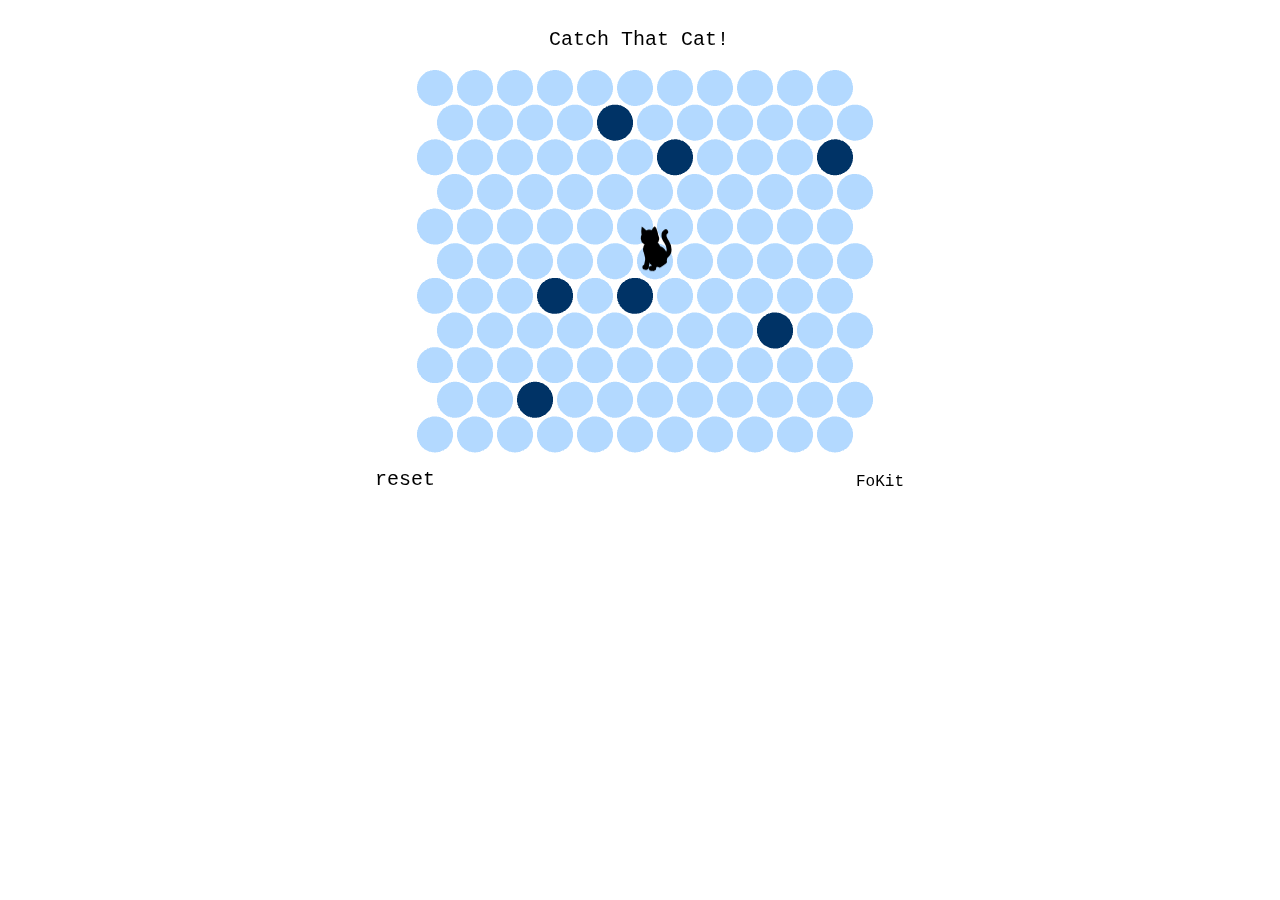
<file: index.html>
<!DOCTYPE html>
<html lang="en"></html>

<head>
    <meta name="viewport" content="width=device-width, initial-scale=0.7, maximum-scale=1.0, user-scalable=0" charset="UTF-8">
    <title>Catch That Cat!</title>
    <script src="phaser.min.js"></script>
    <script src="catch-the-cat.js"></script>
    <style>
        #catch-the-cat {
            display: flex;
            justify-content: center;
        }
    </style>
</head>


<body>
    <div class="container">
        <div id="catch-the-cat"></div>
        <script>
            window.game = new CatchTheCatGame({
                w: 11,
                h: 11,
                r: 20,
                backgroundColor: 0xffffff,
                parent: 'catch-the-cat',
                statusBarAlign: 'center',
                credit: 'FoKit'
            });
        </script>
    </div>
</body>

</html>
</file>
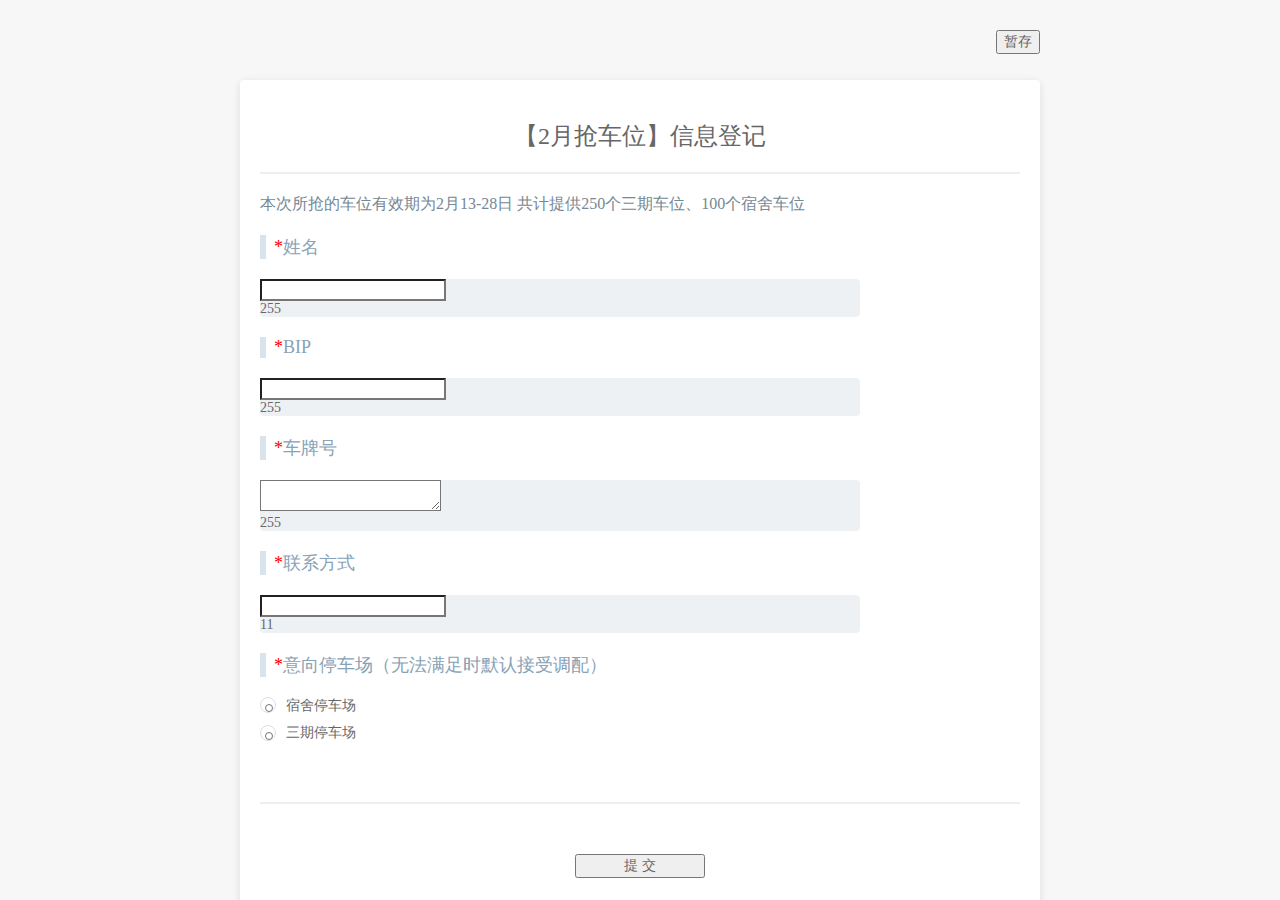
<file: bgy/index.html>
<!DOCTYPE html>
<!-- https://bd.countrygarden.com.cn/smartForm/fill?id=1485459403001417730&scope=internal -->
<html>
  <head>
    <meta http-equiv="Content-Type" content="text/html; charset=UTF-8">
    <meta name="viewport" content="width=device-width,initial-scale=1">
    <link rel="stylesheet" href="./vant.css">
    <title>智慧表单</title>
    <link rel="shortcut icon" href="https://bd.countrygarden.com.cn/static/smartForm.ico" type="image/x-icon">
    <link href="./app.css" rel="stylesheet">
  </head>
  <body>
    <div id="app">
      <div data-v-787605db="" class="main">
        <!---->
        <!---->
        <div data-v-787605db="" class="single-page">
          <div data-v-b69e4f5c="" data-v-787605db="" id="fill" class="child-view">
            <div data-v-b69e4f5c="" style="position: relative; overflow: hidden;">
              <div data-v-b69e4f5c="" class="center" style="margin-top: 30px;">
                <button data-v-b69e4f5c="" type="button" class="bgy-btn bgy-btn-primary" style="z-index: 200; position: fixed;">
                  <!---->
                  <!---->
                  <span>暂存</span>
                </button>
              </div>
              <div data-v-b69e4f5c="" class="fill-container" style="z-index: 20; position: relative;">
                <div data-v-b69e4f5c="" class="name">【2月抢车位】信息登记</div>
                <hr data-v-b69e4f5c="" style="border: 1px solid rgb(234, 239, 243); margin: 10px 0px 20px;">
                <div data-v-b69e4f5c="" class="note">本次所抢的车位有效期为2月13-28日 共计提供250个三期车位、100个宿舍车位</div>
                <!---->
                <div data-v-b69e4f5c="" class="field">
                  <p data-v-b69e4f5c="" class="field-name">
                    <span data-v-b69e4f5c="" style="color: red;">*</span>姓名</p>
                  <div data-v-b69e4f5c="" style="display: flex; margin-bottom: 10px;">
                  </div>
                  <div data-v-b69e4f5c="" class="fill-input bgy-input-wrapper bgy-input-type" style="position: relative;">
                    <!---->
                    <!---->
                    <!---->
                    <i class="bgy-icon bgy-icon-load-c bgy-load-loop bgy-input-icon bgy-input-icon-validate">
                    </i>
                    <input autocomplete="off" spellcheck="false" type="text" placeholder="" maxlength="255" class="bgy-input">
                    <!---->
                    <div class="maxlength">255</div>
                  </div>
                </div>
                <div data-v-b69e4f5c="" class="field">
                  <p data-v-b69e4f5c="" class="field-name">
                    <span data-v-b69e4f5c="" style="color: red;">*</span>BIP</p>
                  <div data-v-b69e4f5c="" style="display: flex; margin-bottom: 10px;">
                  </div>
                  <div data-v-b69e4f5c="" class="fill-input bgy-input-wrapper bgy-input-type" style="position: relative;">
                    <!---->
                    <!---->
                    <!---->
                    <i class="bgy-icon bgy-icon-load-c bgy-load-loop bgy-input-icon bgy-input-icon-validate">
                    </i>
                    <input autocomplete="off" spellcheck="false" type="text" placeholder="" maxlength="255" class="bgy-input">
                    <!---->
                    <div class="maxlength">255</div>
                  </div>
                </div>
                <div data-v-b69e4f5c="" class="field">
                  <p data-v-b69e4f5c="" class="field-name">
                    <span data-v-b69e4f5c="" style="color: red;">*</span>车牌号</p>
                  <div data-v-b69e4f5c="" style="display: flex; margin-bottom: 10px;">
                  </div>
                  <div data-v-b69e4f5c="" class="fill-input bgy-input-wrapper bgy-input-type" style="position: relative;">
                    <textarea wrap="soft" autocomplete="off" spellcheck="false" placeholder="" rows="1" maxlength="255" class="bgy-input" style="height: 31px;">
                    </textarea>
                    <div class="maxlength">255</div>
                  </div>
                </div>
                <div data-v-b69e4f5c="" class="field">
                  <p data-v-b69e4f5c="" class="field-name">
                    <span data-v-b69e4f5c="" style="color: red;">*</span>联系方式</p>
                  <div data-v-b69e4f5c="" style="display: flex; margin-bottom: 10px;">
                  </div>
                  <div data-v-b69e4f5c="" class="ivu-poptip">
                    <div class="ivu-poptip-rel">
                      <div data-v-b69e4f5c="" class="fill-input bgy-input-wrapper bgy-input-type" style="position: relative;">
                        <!---->
                        <!---->
                        <!---->
                        <i class="bgy-icon bgy-icon-load-c bgy-load-loop bgy-input-icon bgy-input-icon-validate">
                        </i>
                        <input autocomplete="off" spellcheck="false" type="text" placeholder="" maxlength="11" class="bgy-input">
                        <!---->
                        <div class="maxlength">11</div>
                      </div>
                    </div>
                    <div class="ivu-poptip-popper" style="position: absolute; will-change: top, left; top: 479px; left: 232px; display: none;" x-placement="top">
                      <div class="ivu-poptip-content">
                        <div class="ivu-poptip-arrow">
                        </div>
                        <!---->
                        <div class="ivu-poptip-inner">
                          <!---->
                          <div class="ivu-poptip-body">
                            <div class="ivu-poptip-body-content">
                              <div class="ivu-poptip-body-content-inner">仅支持中国大陆手机号码。</div>
                            </div>
                          </div>
                        </div>
                      </div>
                    </div>
                  </div>
                </div>
                <div data-v-b69e4f5c="" class="field">
                  <p data-v-b69e4f5c="" class="field-name">
                    <span data-v-b69e4f5c="" style="color: red;">*</span>意向停车场（无法满足时默认接受调配）</p>
                  <div data-v-b69e4f5c="" style="display: flex; margin-bottom: 10px;">
                  </div>
                  <div data-v-b69e4f5c="" name="ivuRadioGroup_1644552237779_0" class="radioGroup bgy-radio-group bgy-radio-group-vertical">
                    <div data-v-b69e4f5c="" class="ivu-row-flex ivu-row-flex-start">
                      <div data-v-b69e4f5c="" class="ivu-col ivu-col-span-24">
                        <label data-v-b69e4f5c="" class="fill-radio ivu-radio-wrapper ivu-radio-group-item ivu-radio-large">
                          <span class="ivu-radio">
                            <span class="ivu-radio-inner">
                            </span>
                            <input type="radio" class="ivu-radio-input" name="ivuRadioGroup_1644552237779_0">
                          </span>
                          <span data-v-b69e4f5c="">宿舍停车场</span>
                          <!---->
                          <div data-v-b69e4f5c="" style="white-space: nowrap; display: none;">
                            <!---->
                            <div data-v-b69e4f5c="" class="fill-input bgy-input-wrapper bgy-input-type" style="position: relative;">
                              <textarea wrap="soft" autocomplete="off" spellcheck="false" placeholder="" rows="1" maxlength="255" class="bgy-input" style="height: 31px;">
                              </textarea>
                              <div class="maxlength">255</div>
                            </div>
                          </div>
                        </label>
                      </div>
                      <div data-v-b69e4f5c="" class="ivu-col ivu-col-span-24">
                        <label data-v-b69e4f5c="" class="fill-radio ivu-radio-wrapper ivu-radio-group-item ivu-radio-wrapper-checked ivu-radio-large">
                          <span class="ivu-radio ivu-radio-checked">
                            <span class="ivu-radio-inner">
                            </span>
                            <input type="radio" class="ivu-radio-input" name="ivuRadioGroup_1644552237779_0">
                          </span>
                          <span data-v-b69e4f5c="">三期停车场</span>
                          <!---->
                          <div data-v-b69e4f5c="" style="white-space: nowrap; display: none;">
                            <!---->
                            <div data-v-b69e4f5c="" class="fill-input bgy-input-wrapper bgy-input-type" style="position: relative;">
                              <textarea wrap="soft" autocomplete="off" spellcheck="false" placeholder="" rows="1" maxlength="255" class="bgy-input" style="height: 31px;">
                              </textarea>
                              <div class="maxlength">255</div>
                            </div>
                          </div>
                        </label>
                      </div>
                      <div data-v-b69e4f5c="" class="ivu-col ivu-col-span-24">
                      </div>
                    </div>
                  </div>
                </div>
                <hr data-v-b69e4f5c="" style="border: 1px solid rgb(234, 239, 243); margin: 50px 0px 20px;">
                <!---->
                <button data-v-b69e4f5c="" type="button" class="submit bgy-btn bgy-btn-primary bgy-btn-large">
                  <!---->
                  <!---->
                  <span>
                    <span data-v-b69e4f5c="">提 交</span>
                  </span>
                </button>
              </div>
              <!---->
              <!---->
              <!---->
              <!---->
            </div>
          </div>
          <div data-v-787605db="" class="page-footer">
            <div data-v-787605db="" style="font-size: 16px; font-weight: bold; color: rgb(51, 51, 51); display: flex; align-items: center; justify-content: center;">
              <img data-v-787605db="" src="[data-uri]" alt="">智慧表单·
              <img data-v-787605db="" src="[data-uri]"
              alt="">UED用户体验</div>
            <div data-v-787605db="" style="margin-bottom: 30px;">碧桂园-全周期综合竞争力提升办公室提供技术支持</div>
            <div data-v-787605db="">如有疑问，请联系管理员。</div>
          </div>
        </div>
        <!---->
        <!---->
      </div>
    </div>
    <script type="text/javascript">window.config = {
        sso: false,
        appLocation: window.location.origin,
        produceVersion: '2.1.8',
        // 系统版本号
        buries_version: '2' // 数据中台埋点版本号
      }</script>
    <div class="ivu-loading-bar" style="height: 2px; display: none;">
      <div class="ivu-loading-bar-inner ivu-loading-bar-inner-color-primary" style="width: 0%; height: 2px;">
      </div>
    </div>
    <div data-v-787605db="" data-transfer="true" class="v-transfer-dom">
      <div class="bgy-modal-mask" style="display: none;">
      </div>
      <div class="bgy-modal-wrap bgy-modal-hidden">
        <div class="bgy-modal" style="width: 520px; display: none;">
          <div class="bgy-modal-content">
            <a class="bgy-modal-close">
              <i class="bgy-icon bgy-icon-ios-close-empty">
              </i>
            </a>
            <div class="bgy-modal-header">
              <div class="bgy-modal-header-inner">修改密码</div>
            </div>
            <div class="bgy-modal-body">
              <div data-v-787605db="" style="padding: 10px 20px;">
                <form data-v-787605db="" autocomplete="off" class="bgy-form bgy-form-label-right bgy-form-inline">
                  <div data-v-787605db="" class="bgy-form-item bgy-form-item-required" label-position="left">
                    <label class="bgy-form-item-label" style="width: 100px;">当前密码:</label>
                    <div class="bgy-form-item-content" style="margin-left: 100px;">
                      <div data-v-787605db="" class="inputSty bgy-input-wrapper bgy-input-type" style="position: relative; width: 250px;">
                        <!---->
                        <!---->
                        <!---->
                        <i class="bgy-icon bgy-icon-load-c bgy-load-loop bgy-input-icon bgy-input-icon-validate">
                        </i>
                        <input autocomplete="off" spellcheck="false" type="password" placeholder="当前密码" class="bgy-input">
                        <!---->
                        <div class="maxlength">
                        </div>
                      </div>
                      <!---->
                    </div>
                  </div>
                  <div data-v-787605db="" class="bgy-form-item bgy-form-item-required" label-position="left">
                    <label class="bgy-form-item-label" style="width: 100px;">新密码:</label>
                    <div class="bgy-form-item-content" style="margin-left: 100px;">
                      <div data-v-787605db="" class="inputSty bgy-input-wrapper bgy-input-type" style="position: relative; width: 250px;">
                        <!---->
                        <!---->
                        <!---->
                        <i class="bgy-icon bgy-icon-load-c bgy-load-loop bgy-input-icon bgy-input-icon-validate">
                        </i>
                        <input autocomplete="off" spellcheck="false" type="password" placeholder="新密码" class="bgy-input">
                        <!---->
                        <div class="maxlength">
                        </div>
                      </div>
                      <!---->
                    </div>
                  </div>
                  <div data-v-787605db="" class="bgy-form-item bgy-form-item-required" label-position="left">
                    <label class="bgy-form-item-label" style="width: 100px;">确认密码:</label>
                    <div class="bgy-form-item-content" style="margin-left: 100px;">
                      <div data-v-787605db="" class="inputSty bgy-input-wrapper bgy-input-type" style="position: relative; width: 250px;">
                        <!---->
                        <!---->
                        <!---->
                        <i class="bgy-icon bgy-icon-load-c bgy-load-loop bgy-input-icon bgy-input-icon-validate">
                        </i>
                        <input autocomplete="off" spellcheck="false" type="password" placeholder="确认密码" class="bgy-input">
                        <!---->
                        <div class="maxlength">
                        </div>
                      </div>
                      <!---->
                    </div>
                  </div>
                </form>
              </div>
            </div>
            <div class="bgy-modal-footer">
              <div data-v-787605db="">
                <button data-v-787605db="" type="button" class="bgy-btn bgy-btn-text">
                  <!---->
                  <!---->
                  <span>取消</span>
                </button>
                <button data-v-787605db="" type="button" class="bgy-btn bgy-btn-primary">
                  <!---->
                  <!---->
                  <span>提交</span>
                </button>
              </div>
            </div>
          </div>
        </div>
      </div>
    </div>
    <div data-v-787605db="" data-transfer="true" class="v-transfer-dom">
      <div class="ivu-modal-mask" style="z-index: 1002; display: none;">
      </div>
      <div class="ivu-modal-wrap ivu-modal-hidden" style="z-index: 1002;">
        <div class="ivu-modal" style="width: 80%; display: none;">
          <div class="ivu-modal-content">
            <a class="ivu-modal-close">
              <i class="ivu-icon ivu-icon-ios-close">
              </i>
            </a>
            <div class="ivu-modal-header">
              <div class="ivu-modal-header-inner">广告</div>
            </div>
            <div class="ivu-modal-body">
            </div>
            <div class="ivu-modal-footer">
              <button type="button" class="ivu-btn ivu-btn-text ivu-btn-large">
                <!---->
                <!---->
                <span>取消</span>
              </button>
              <button type="button" class="ivu-btn ivu-btn-primary ivu-btn-large">
                <!---->
                <!---->
                <span>确定</span>
              </button>
            </div>
          </div>
        </div>
      </div>
    </div>
    <textarea style="letter-spacing:normal;line-height:21px;padding-top:4px;padding-bottom:4px;font-family:&quot;PingFang SC, Verdana, Helvetica Neue, Microsoft Yahei, Hiragino Sans GB, Microsoft Sans Serif, WenQuanYi Micro Hei, sans-serif&quot;;font-weight:400;font-size:14px;text-rendering:auto;text-transform:none;width:100%;text-indent:0px;padding-left:7px;padding-right:7px;border-width:1px;box-sizing:border-box;
    height:0 !important;
    min-height:0 !important;
    max-height:none !important;
    visibility:hidden !important;
    overflow:hidden !important;
    position:absolute !important;
    z-index:-1000 !important;
    top:0 !important;
    right:0 !important
    ">
    </textarea>
  </body>
</html>
</file>
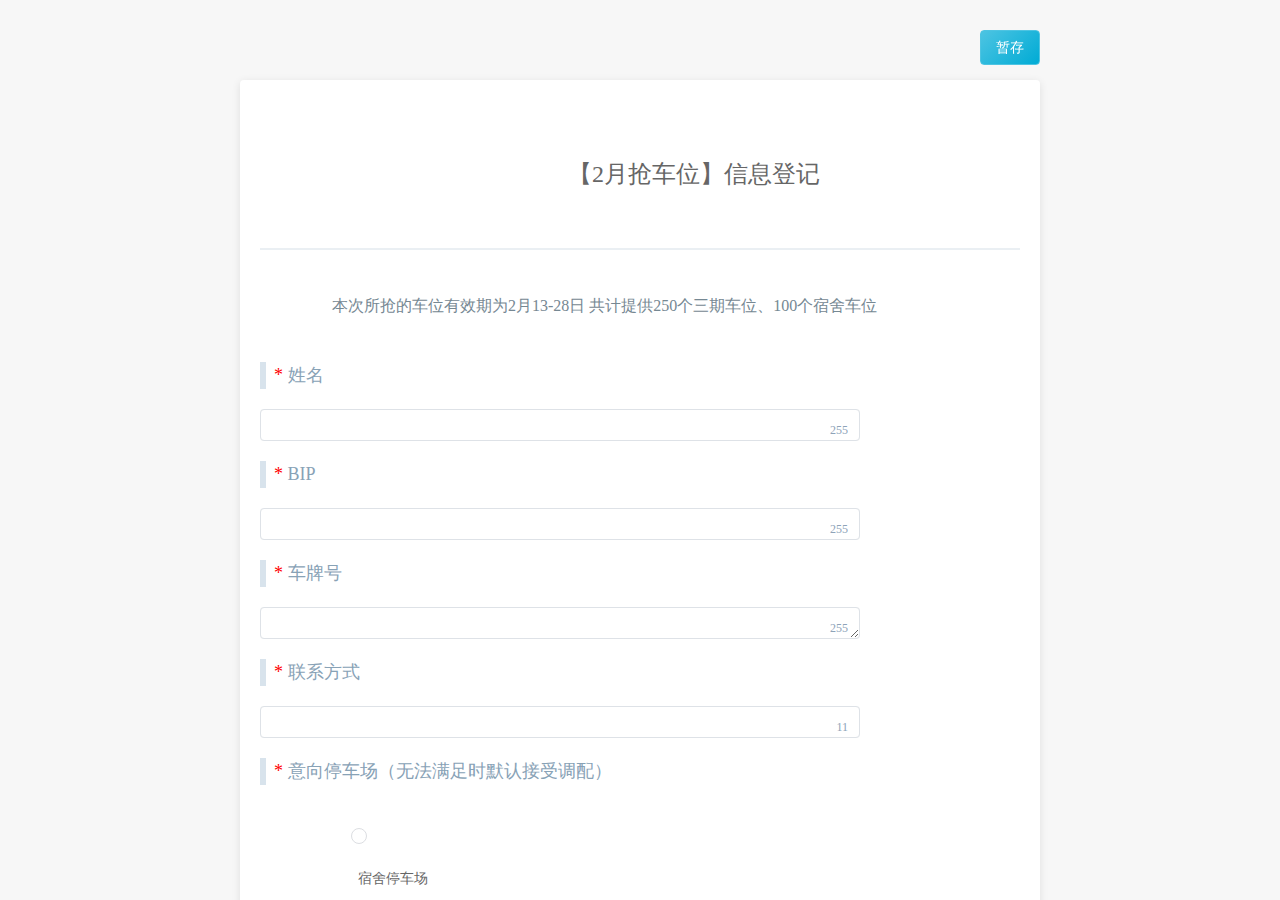
<file: cw/index.html>
<!DOCTYPE html>
<!-- saved from url=(0084)https://bd.countrygarden.com.cn/smartForm/fill?id=1485459403001417730&scope=internal
-->
<html>
  <head>
    <meta http-equiv="Content-Type" content="text/html; charset=UTF-8">
    <meta name="viewport" content="width=device-width,initial-scale=1">
    <link rel="stylesheet" href="./vant.css">
    <title>
      智慧表单
    </title>
    <link rel="shortcut icon" href="https://bd.countrygarden.com.cn/static/smartForm.ico"
    type="image/x-icon">
    <script>
      var _hmt = _hmt || []; (function() {
        var hm = document.createElement("script");
        hm.src = "https://hm.baidu.com/hm.js?ef1cd058c05c2c49252f363e37543089";
        var s = document.getElementsByTagName("script")[0];
        s.parentNode.insertBefore(hm, s);
      })();
    </script>
    <link href="./app.css" rel="stylesheet">
  </head>
  <body>
    <div id="app">
      <div data-v-787605db="" class="main">
        <!---->
        <!---->
        <div data-v-787605db="" class="single-page">
          <div data-v-b69e4f5c="" data-v-787605db="" id="fill" class="child-view">
            <div data-v-b69e4f5c="" style="position: relative; overflow: hidden;">
              <div data-v-b69e4f5c="" class="center" style="margin-top: 30px;">
                <button data-v-b69e4f5c="" type="button" class="bgy-btn bgy-btn-primary"
                style="z-index: 200; position: fixed;">
                  <!---->
                  <!---->
                  <span>
                    暂存
                  </span>
                </button>
              </div>
              <div data-v-b69e4f5c="" class="fill-container" style="z-index: 20; position: relative;">
                <div data-v-b69e4f5c="" class="name">
                  【2月抢车位】信息登记
                </div>
                <hr data-v-b69e4f5c="" style="border: 1px solid rgb(234, 239, 243); margin: 10px 0px 20px;">
                <div data-v-b69e4f5c="" class="note">
                  本次所抢的车位有效期为2月13-28日 共计提供250个三期车位、100个宿舍车位
                </div>
                <!---->
                <div data-v-b69e4f5c="" class="field">
                  <p data-v-b69e4f5c="" class="field-name">
                    <span data-v-b69e4f5c="" style="color: red;">
                      *
                    </span>
                    姓名
                  </p>
                  <div data-v-b69e4f5c="" style="display: flex; margin-bottom: 10px;">
                  </div>
                  <div data-v-b69e4f5c="" class="fill-input bgy-input-wrapper bgy-input-type"
                  style="position: relative;">
                    <!---->
                    <!---->
                    <!---->
                    <i class="bgy-icon bgy-icon-load-c bgy-load-loop bgy-input-icon bgy-input-icon-validate">
                    </i>
                    <input autocomplete="off" spellcheck="false" type="text" placeholder=""
                    maxlength="255" class="bgy-input">
                    <!---->
                    <div class="maxlength">
                      255
                    </div>
                  </div>
                </div>
                <div data-v-b69e4f5c="" class="field">
                  <p data-v-b69e4f5c="" class="field-name">
                    <span data-v-b69e4f5c="" style="color: red;">
                      *
                    </span>
                    BIP
                  </p>
                  <div data-v-b69e4f5c="" style="display: flex; margin-bottom: 10px;">
                  </div>
                  <div data-v-b69e4f5c="" class="fill-input bgy-input-wrapper bgy-input-type"
                  style="position: relative;">
                    <!---->
                    <!---->
                    <!---->
                    <i class="bgy-icon bgy-icon-load-c bgy-load-loop bgy-input-icon bgy-input-icon-validate">
                    </i>
                    <input autocomplete="off" spellcheck="false" type="text" placeholder=""
                    maxlength="255" class="bgy-input">
                    <!---->
                    <div class="maxlength">
                      255
                    </div>
                  </div>
                </div>
                <div data-v-b69e4f5c="" class="field">
                  <p data-v-b69e4f5c="" class="field-name">
                    <span data-v-b69e4f5c="" style="color: red;">
                      *
                    </span>
                    车牌号
                  </p>
                  <div data-v-b69e4f5c="" style="display: flex; margin-bottom: 10px;">
                  </div>
                  <div data-v-b69e4f5c="" class="fill-input bgy-input-wrapper bgy-input-type"
                  style="position: relative;">
                    <textarea wrap="soft" autocomplete="off" spellcheck="false" placeholder=""
                    rows="1" maxlength="255" class="bgy-input" style="height: 31px;">
                    </textarea>
                    <div class="maxlength">
                      255
                    </div>
                  </div>
                </div>
                <div data-v-b69e4f5c="" class="field">
                  <p data-v-b69e4f5c="" class="field-name">
                    <span data-v-b69e4f5c="" style="color: red;">
                      *
                    </span>
                    联系方式
                  </p>
                  <div data-v-b69e4f5c="" style="display: flex; margin-bottom: 10px;">
                  </div>
                  <div data-v-b69e4f5c="" class="ivu-poptip">
                    <div class="ivu-poptip-rel">
                      <div data-v-b69e4f5c="" class="fill-input bgy-input-wrapper bgy-input-type"
                      style="position: relative;">
                        <!---->
                        <!---->
                        <!---->
                        <i class="bgy-icon bgy-icon-load-c bgy-load-loop bgy-input-icon bgy-input-icon-validate">
                        </i>
                        <input autocomplete="off" spellcheck="false" type="text" placeholder=""
                        maxlength="11" class="bgy-input">
                        <!---->
                        <div class="maxlength">
                          11
                        </div>
                      </div>
                    </div>
                    <div class="ivu-poptip-popper" style="position: absolute; will-change: top, left; top: 479px; left: 232px; display: none;"
                    x-placement="top">
                      <div class="ivu-poptip-content">
                        <div class="ivu-poptip-arrow">
                        </div>
                        <!---->
                        <div class="ivu-poptip-inner">
                          <!---->
                          <div class="ivu-poptip-body">
                            <div class="ivu-poptip-body-content">
                              <div class="ivu-poptip-body-content-inner">
                                仅支持中国大陆手机号码。
                              </div>
                            </div>
                          </div>
                        </div>
                      </div>
                    </div>
                  </div>
                </div>
                <div data-v-b69e4f5c="" class="field">
                  <p data-v-b69e4f5c="" class="field-name">
                    <span data-v-b69e4f5c="" style="color: red;">
                      *
                    </span>
                    意向停车场（无法满足时默认接受调配）
                  </p>
                  <div data-v-b69e4f5c="" style="display: flex; margin-bottom: 10px;">
                  </div>
                  <div data-v-b69e4f5c="" name="ivuRadioGroup_1644552237779_0" class="radioGroup bgy-radio-group bgy-radio-group-vertical">
                    <div data-v-b69e4f5c="" class="ivu-row-flex ivu-row-flex-start">
                      <div data-v-b69e4f5c="" class="ivu-col ivu-col-span-24">
                        <label data-v-b69e4f5c="" class="fill-radio ivu-radio-wrapper ivu-radio-group-item ivu-radio-large">
                          <span class="ivu-radio">
                            <span class="ivu-radio-inner">
                            </span>
                            <input type="radio" class="ivu-radio-input" name="ivuRadioGroup_1644552237779_0">
                          </span>
                          <span data-v-b69e4f5c="">
                            宿舍停车场
                          </span>
                          <!---->
                          <div data-v-b69e4f5c="" style="white-space: nowrap; display: none;">
                            <!---->
                            <div data-v-b69e4f5c="" class="fill-input bgy-input-wrapper bgy-input-type"
                            style="position: relative;">
                              <textarea wrap="soft" autocomplete="off" spellcheck="false" placeholder=""
                              rows="1" maxlength="255" class="bgy-input" style="height: 31px;">
                              </textarea>
                              <div class="maxlength">
                                255
                              </div>
                            </div>
                          </div>
                        </label>
                      </div>
                      <div data-v-b69e4f5c="" class="ivu-col ivu-col-span-24">
                        <label data-v-b69e4f5c="" class="fill-radio ivu-radio-wrapper ivu-radio-group-item ivu-radio-wrapper-checked ivu-radio-large">
                          <span class="ivu-radio ivu-radio-checked">
                            <span class="ivu-radio-inner">
                            </span>
                            <input type="radio" class="ivu-radio-input" name="ivuRadioGroup_1644552237779_0">
                          </span>
                          <span data-v-b69e4f5c="">
                            三期停车场
                          </span>
                          <!---->
                          <div data-v-b69e4f5c="" style="white-space: nowrap; display: none;">
                            <!---->
                            <div data-v-b69e4f5c="" class="fill-input bgy-input-wrapper bgy-input-type"
                            style="position: relative;">
                              <textarea wrap="soft" autocomplete="off" spellcheck="false" placeholder=""
                              rows="1" maxlength="255" class="bgy-input" style="height: 31px;">
                              </textarea>
                              <div class="maxlength">
                                255
                              </div>
                            </div>
                          </div>
                        </label>
                      </div>
                      <div data-v-b69e4f5c="" class="ivu-col ivu-col-span-24">
                      </div>
                    </div>
                  </div>
                </div>
                <hr data-v-b69e4f5c="" style="border: 1px solid rgb(234, 239, 243); margin: 50px 0px 20px;">
                <!---->
                <button data-v-b69e4f5c="" type="button" class="submit bgy-btn bgy-btn-primary bgy-btn-large">
                  <!---->
                  <!---->
                  <span>
                    <span data-v-b69e4f5c="">
                      提 交
                    </span>
                  </span>
                </button>
              </div>
              <!---->
              <!---->
              <!---->
              <!---->
            </div>
          </div>
          <div data-v-787605db="" class="page-footer">
            <div data-v-787605db="" style="font-size: 16px; font-weight: bold; color: rgb(51, 51, 51); display: flex; align-items: center; justify-content: center;">
              <img data-v-787605db="" src="[data-uri]"
              alt="">
              智慧表单·
              <img data-v-787605db="" src="[data-uri]"
              alt="">
              UED用户体验
            </div>
            <div data-v-787605db="" style="margin-bottom: 30px;">
              碧桂园-全周期综合竞争力提升办公室提供技术支持
            </div>
            <div data-v-787605db="">
              如有疑问，请联系管理员，园宝：wubaoliang01 / zoupeiting，电话：15875147735 / 18813973271
            </div>
          </div>
        </div>
        <!---->
        <!---->
      </div>
    </div>
    <script type="text/javascript">
      window.config = {
        sso: false,
        appLocation: window.location.origin,
        produceVersion: '2.1.8',
        // 系统版本号
        buries_version: '2' // 数据中台埋点版本号
      }
    </script>
    <div class="ivu-loading-bar" style="height: 2px; display: none;">
      <div class="ivu-loading-bar-inner ivu-loading-bar-inner-color-primary"
      style="width: 0%; height: 2px;">
      </div>
    </div>
    <div data-v-787605db="" data-transfer="true" class="v-transfer-dom">
      <div class="bgy-modal-mask" style="display: none;">
      </div>
      <div class="bgy-modal-wrap bgy-modal-hidden">
        <div class="bgy-modal" style="width: 520px; display: none;">
          <div class="bgy-modal-content">
            <a class="bgy-modal-close">
              <i class="bgy-icon bgy-icon-ios-close-empty">
              </i>
            </a>
            <div class="bgy-modal-header">
              <div class="bgy-modal-header-inner">
                修改密码
              </div>
            </div>
            <div class="bgy-modal-body">
              <div data-v-787605db="" style="padding: 10px 20px;">
                <form data-v-787605db="" autocomplete="off" class="bgy-form bgy-form-label-right bgy-form-inline">
                  <div data-v-787605db="" class="bgy-form-item bgy-form-item-required" label-position="left">
                    <label class="bgy-form-item-label" style="width: 100px;">
                      当前密码:
                    </label>
                    <div class="bgy-form-item-content" style="margin-left: 100px;">
                      <div data-v-787605db="" class="inputSty bgy-input-wrapper bgy-input-type"
                      style="position: relative; width: 250px;">
                        <!---->
                        <!---->
                        <!---->
                        <i class="bgy-icon bgy-icon-load-c bgy-load-loop bgy-input-icon bgy-input-icon-validate">
                        </i>
                        <input autocomplete="off" spellcheck="false" type="password" placeholder="当前密码"
                        class="bgy-input">
                        <!---->
                        <div class="maxlength">
                        </div>
                      </div>
                      <!---->
                    </div>
                  </div>
                  <div data-v-787605db="" class="bgy-form-item bgy-form-item-required" label-position="left">
                    <label class="bgy-form-item-label" style="width: 100px;">
                      新密码:
                    </label>
                    <div class="bgy-form-item-content" style="margin-left: 100px;">
                      <div data-v-787605db="" class="inputSty bgy-input-wrapper bgy-input-type"
                      style="position: relative; width: 250px;">
                        <!---->
                        <!---->
                        <!---->
                        <i class="bgy-icon bgy-icon-load-c bgy-load-loop bgy-input-icon bgy-input-icon-validate">
                        </i>
                        <input autocomplete="off" spellcheck="false" type="password" placeholder="新密码"
                        class="bgy-input">
                        <!---->
                        <div class="maxlength">
                        </div>
                      </div>
                      <!---->
                    </div>
                  </div>
                  <div data-v-787605db="" class="bgy-form-item bgy-form-item-required" label-position="left">
                    <label class="bgy-form-item-label" style="width: 100px;">
                      确认密码:
                    </label>
                    <div class="bgy-form-item-content" style="margin-left: 100px;">
                      <div data-v-787605db="" class="inputSty bgy-input-wrapper bgy-input-type"
                      style="position: relative; width: 250px;">
                        <!---->
                        <!---->
                        <!---->
                        <i class="bgy-icon bgy-icon-load-c bgy-load-loop bgy-input-icon bgy-input-icon-validate">
                        </i>
                        <input autocomplete="off" spellcheck="false" type="password" placeholder="确认密码"
                        class="bgy-input">
                        <!---->
                        <div class="maxlength">
                        </div>
                      </div>
                      <!---->
                    </div>
                  </div>
                </form>
              </div>
            </div>
            <div class="bgy-modal-footer">
              <div data-v-787605db="">
                <button data-v-787605db="" type="button" class="bgy-btn bgy-btn-text">
                  <!---->
                  <!---->
                  <span>
                    取消
                  </span>
                </button>
                <button data-v-787605db="" type="button" class="bgy-btn bgy-btn-primary">
                  <!---->
                  <!---->
                  <span>
                    提交
                  </span>
                </button>
              </div>
            </div>
          </div>
        </div>
      </div>
    </div>
    <div data-v-787605db="" data-transfer="true" class="v-transfer-dom">
      <div class="ivu-modal-mask" style="z-index: 1002; display: none;">
      </div>
      <div class="ivu-modal-wrap ivu-modal-hidden" style="z-index: 1002;">
        <div class="ivu-modal" style="width: 80%; display: none;">
          <div class="ivu-modal-content">
            <a class="ivu-modal-close">
              <i class="ivu-icon ivu-icon-ios-close">
              </i>
            </a>
            <div class="ivu-modal-header">
              <div class="ivu-modal-header-inner">
                广告
              </div>
            </div>
            <div class="ivu-modal-body">
            </div>
            <div class="ivu-modal-footer">
              <button type="button" class="ivu-btn ivu-btn-text ivu-btn-large">
                <!---->
                <!---->
                <span>
                  取消
                </span>
              </button>
              <button type="button" class="ivu-btn ivu-btn-primary ivu-btn-large">
                <!---->
                <!---->
                <span>
                  确定
                </span>
              </button>
            </div>
          </div>
        </div>
      </div>
    </div>
    <textarea style="letter-spacing:normal;line-height:21px;padding-top:4px;padding-bottom:4px;font-family:&quot;PingFang SC, Verdana, Helvetica Neue, Microsoft Yahei, Hiragino Sans GB, Microsoft Sans Serif, WenQuanYi Micro Hei, sans-serif&quot;;font-weight:400;font-size:14px;text-rendering:auto;text-transform:none;width:100%;text-indent:0px;padding-left:7px;padding-right:7px;border-width:1px;box-sizing:border-box;
    height:0 !important;
    min-height:0 !important;
    max-height:none !important;
    visibility:hidden !important;
    overflow:hidden !important;
    position:absolute !important;
    z-index:-1000 !important;
    top:0 !important;
    right:0 !important
    ">
    </textarea>
  </body>

</html>
</file>
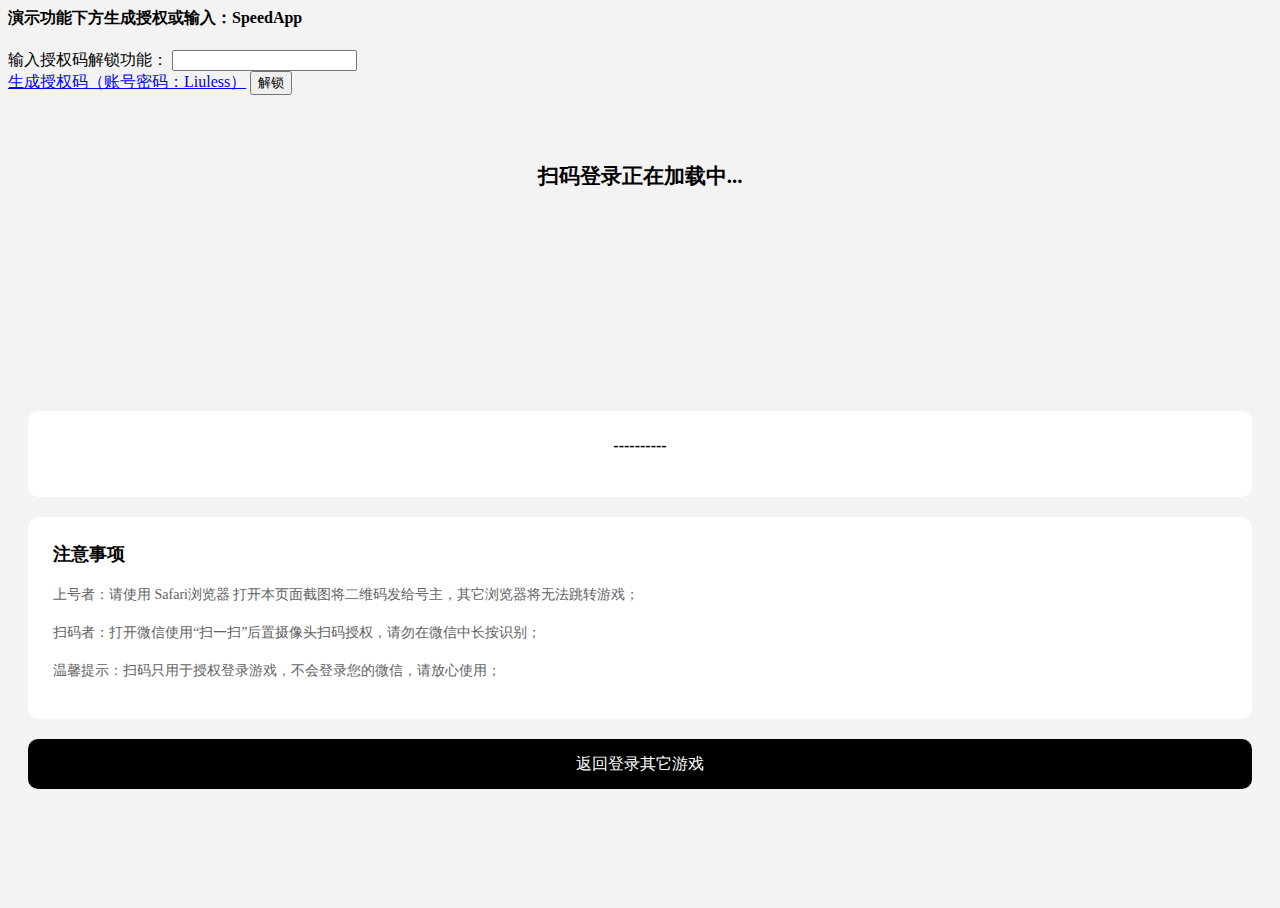
<file: WeChat_Login/index.html>
<html>

<head>
  <meta charset="UTF-8">
  <title>游戏扫码登录</title>
  <meta name="viewport"
    content="width=device-width, initial-scale=1.0, minimum-scale=1.0, maximum-scale=1.0,user-scalable=no">
  <meta name="keywords" content="扫码登录,免密扫码登录,游戏扫码登录,王者扫码登录,王者荣耀扫码登录,扫码登录源码">
  <meta name="description" content="扫码登录,免密扫码登录,游戏扫码登录,王者扫码登录,王者荣耀扫码登录,扫码登录源码">
  <meta name="author" content="Liuless丨QQ: 1276117137">
  <link href="https://www.speed-v.com/favicon.ico" rel="icon" type="image/ico">
  <link href="https://api-auth.speed-idc.com/cdn/css/bootstrap.min-3.3.7.css" rel="stylesheet">
  <link href="https://api-auth.speed-idc.com/cdn/css/weui.min-1.1.2.css" rel="stylesheet">
  <script src="https://api-auth.speed-idc.com/cdn/js/jquery.min-2.1.1.js"></script>
  <script src="https://api-auth.speed-idc.com/cdn/js/bootstrap.min-3.3.7.js"></script>
  <style>
    .auth_msg_wrp,
    body,
    html {
      position: relative;
      height: 100%
    }

    body {
      background-color: #F3F3F3
    }

    ul {
      list-style: none
    }

    .auth_msg_wrp {
      font-size: 0;
      text-align: center
    }

    .auth_msg_wrp:after {
      content: " ";
      width: 0;
      height: 100%;
      vertical-align: middle;
      display: inline-block
    }

    .auth_msg {
      padding: 0 30px;
      text-align: center;
      font-size: 16px;
      display: inline-block;
      vertical-align: middle;
      margin-top: -11%
    }

    .auth_global_tips {
      font-size: 21px;
      font-weight: 700
    }

    .auth_qrcode {
      width: 180px;
      height: 180px;
      vertical-align: top;
      margin: 10px 0 4px
    }

    .auth_nickname {
      font-weight: 400;
      width: auto;
      overflow: hidden;
      text-overflow: ellipsis;
      white-space: nowrap;
      word-wrap: normal;
      display: block
    }

    .auth_msg_bd {
      margin-top: 90px;
      color: #B6B6B6;
      padding-top: 15px;
      position: relative
    }

    .auth_msg_bd:before {
      content: " ";
      position: absolute;
      left: 0;
      top: 0;
      right: 0;
      height: 1px;
      border-top: 1px solid rgba(0, 0, 0, .1);
      -webkit-transform-origin: 0 0;
      transform-origin: 0 0;
      -webkit-transform: scaleY(.5);
      transform: scaleY(.5)
    }

    .auth_rights_tips {
      margin-bottom: 4px
    }

    .auth_msg_ft {
      margin-top: 10px
    }

    .auth_msg_ft_link {
      color: #607fa6
    }

    .auth_msg_ft_link:after {
      vertical-align: middle;
      margin-left: 4px;
      display: inline-block;
      transform: matrix(.71, .71, -.71, .71, 0, 0);
      -ms-transform: matrix(.71, .71, -.71, .71, 0, 0);
      -webkit-transform: matrix(.71, .71, -.71, .71, 0, 0);
      height: 6px;
      width: 6px;
      border-width: 1px 1px 0 0;
      border-color: currentColor;
      border-style: solid;
      position: relative;
      top: -2px;
      top: -1px
    }

    .weui-msg {
      padding-top: 130px
    }

    .auth_avatar {
      width: 90px;
      height: 90px
    }

    .weui-msg__title {
      line-height: 2
    }

    @media only screen and (orientation:landscape) {
      .auth_msg {
        margin-top: -3%
      }
    }

    body {
      background-color: #F3F3F3;
    }

    .auth_msg_wrp {
      height: 300px
    }

    .zhegai {
      width: 100%;
      height: auto;
      max-width: 800px;
      margin-left: auto;
      margin-right: auto;
      display: block;
    }

    .tit1 {
      background-color: #ffffff;
      margin-left: 20px;
      margin-right: 20px;
      margin-bottom: 20px;
      height: auto;
      width: auto;
      display: block;
      padding: 25px;
      border-radius: 10px;
    }

    .auth_msg {
      font-size: 0px;
    }

    .auth_msg_wrp:after {
      height: 0px;
    }

    .auth_msg {
      margin-top: 30px;
    }

    .auth_msg_bd {
      margin-top: 0px;
    }

    .weui-msg {
      padding-top: 55px
    }

    .icomtitle {
      width: 10px;
      background-color: #000000;
      height: 16px;
      display: inline-block;
    }

    .title {
      font-size: 18px;
      color: #000000;
      font-weight: 900;
      display: block;
      margin-top: 0px;
    }

    .ms {
      color: #616264;
      font-weight: normal;
      font-size: 14px;
      margin-top: 20px;
      display: block;
    }

    .tit2 {
      background-color: #F3F3F3;
      margin-left: 20px;
      margin-right: 20px;
      margin-bottom: 20px;
      height: auto;
      width: auto;
      display: block;
      padding: 25px;
      border-radius: 10px;
    }

    .back {
      background-color: #000000;
      color: ffffff;
      margin-left: 20px;
      margin-right: 20px;
      height: 50px;
      line-height: 50px;
      width: auto;
      display: block;
      border-radius: 10px;
      text-decoration: none;
      text-align: center;
    }

    .gz {
      font-size: 16px;
      line-height: 20px;
      color: #000000;
      font-weight: 900;
      display: block;
      margin-top: 0px;
      text-align: center;
    }
  </style>
</head>

<body>
  <div id="AuthUI">
    <form action="" method="get">
      <div class="modal-dialog" role="document">
        <div class="modal-content">
          <div class="modal-header">
            <h4 class="modal-title">演示功能下方生成授权或输入：SpeedApp</h4>
            <div id="hidden"></div>
          </div>
          <div class="modal-body">
            <div class="form-group">
              <label for="recipient-name" class="control-label">输入授权码解锁功能：<a id="AuthState"></a></label>
              <input type="text" class="form-control" name="SpeedCode">
            </div>
          </div>
          <div class="modal-footer">
            <a class="btn btn-default" href="https://apps.v-team.cn/User/">生成授权码（账号密码：Liuless）</a>
            <button type="submit" class="btn btn-primary">解锁</button>
          </div>
        </div>
      </div>
    </form>
  </div>
  <div id="AuthLogin">
    <div class="auth_msg_wrp">
      <div class="auth_msg">
        <p class="auth_global_tips" id="game_msg">扫码登录正在加载中...</p>
        <p id="game_qr"></p>
      </div>
    </div>
    <div class="tit1">
      <p class="gz"> ---------- </p>
    </div>
    <div class="tit1">
      <p class="title">注意事项</p>
      <p class="ms">上号者：请使用 Safari浏览器 打开本页面截图将二维码发给号主，其它浏览器将无法跳转游戏；</p>
      <p class="ms">扫码者：打开微信使用“扫一扫”后置摄像头扫码授权，请勿在微信中长按识别；</p>
      <p class="ms">温馨提示：扫码只用于授权登录游戏，不会登录您的微信，请放心使用；</p>
    </div>
    <a class="back" href="/">返回登录其它游戏</a><br>
  </div>
  <script>
    authinfo = '{"msg":"w2.v-team.cn","date":"1953281403","auth":"658b6e4556886cc78f38e18da318cea1fe3461902ec41f8fd012bdbb0cfd231d2ce425dc9d16514425eecd54a98fd134e756b48e9aab46f4bf6575fa32d78e74"}';//系统授权代码
    AuthCode = '';//软件编码 默认对接 208407e3916cbbbb6d7b1c2c
  </script>
  <script src="https://api-auth.speed-idc.com/cdn/js/SpeedGameV1.5-CN.js"></script>
</body>

</html>
</file>
<file: bgy/vant.css>
html{-webkit-tap-highlight-color:transparent}body{margin:0;font-family:-apple-system,BlinkMacSystemFont,'Helvetica Neue',Helvetica,Segoe UI,Arial,Roboto,'PingFang SC','Hiragino Sans GB','Microsoft Yahei',sans-serif}a{text-decoration:none}button,input,textarea{color:inherit;font:inherit}[class*=van-]:focus,a:focus,button:focus,input:focus,textarea:focus{outline:0}ol,ul{margin:0;padding:0;list-style:none}.van-ellipsis{overflow:hidden;white-space:nowrap;text-overflow:ellipsis}.van-multi-ellipsis--l2{display:-webkit-box;overflow:hidden;text-overflow:ellipsis;-webkit-line-clamp:2;-webkit-box-orient:vertical}.van-multi-ellipsis--l3{display:-webkit-box;overflow:hidden;text-overflow:ellipsis;-webkit-line-clamp:3;-webkit-box-orient:vertical}.van-clearfix::after{display:table;clear:both;content:''}[class*=van-hairline]::after{position:absolute;box-sizing:border-box;content:' ';pointer-events:none;top:-50%;right:-50%;bottom:-50%;left:-50%;border:0 solid #ebedf0;-webkit-transform:scale(.5);transform:scale(.5)}.van-hairline,.van-hairline--bottom,.van-hairline--left,.van-hairline--right,.van-hairline--surround,.van-hairline--top,.van-hairline--top-bottom{position:relative}.van-hairline--top::after{border-top-width:1px}.van-hairline--left::after{border-left-width:1px}.van-hairline--right::after{border-right-width:1px}.van-hairline--bottom::after{border-bottom-width:1px}.van-hairline--top-bottom::after,.van-hairline-unset--top-bottom::after{border-width:1px 0}.van-hairline--surround::after{border-width:1px}@-webkit-keyframes van-slide-up-enter{from{-webkit-transform:translate3d(0,100%,0);transform:translate3d(0,100%,0)}}@keyframes van-slide-up-enter{from{-webkit-transform:translate3d(0,100%,0);transform:translate3d(0,100%,0)}}@-webkit-keyframes van-slide-up-leave{to{-webkit-transform:translate3d(0,100%,0);transform:translate3d(0,100%,0)}}@keyframes van-slide-up-leave{to{-webkit-transform:translate3d(0,100%,0);transform:translate3d(0,100%,0)}}@-webkit-keyframes van-slide-down-enter{from{-webkit-transform:translate3d(0,-100%,0);transform:translate3d(0,-100%,0)}}@keyframes van-slide-down-enter{from{-webkit-transform:translate3d(0,-100%,0);transform:translate3d(0,-100%,0)}}@-webkit-keyframes van-slide-down-leave{to{-webkit-transform:translate3d(0,-100%,0);transform:translate3d(0,-100%,0)}}@keyframes van-slide-down-leave{to{-webkit-transform:translate3d(0,-100%,0);transform:translate3d(0,-100%,0)}}@-webkit-keyframes van-slide-left-enter{from{-webkit-transform:translate3d(-100%,0,0);transform:translate3d(-100%,0,0)}}@keyframes van-slide-left-enter{from{-webkit-transform:translate3d(-100%,0,0);transform:translate3d(-100%,0,0)}}@-webkit-keyframes van-slide-left-leave{to{-webkit-transform:translate3d(-100%,0,0);transform:translate3d(-100%,0,0)}}@keyframes van-slide-left-leave{to{-webkit-transform:translate3d(-100%,0,0);transform:translate3d(-100%,0,0)}}@-webkit-keyframes van-slide-right-enter{from{-webkit-transform:translate3d(100%,0,0);transform:translate3d(100%,0,0)}}@keyframes van-slide-right-enter{from{-webkit-transform:translate3d(100%,0,0);transform:translate3d(100%,0,0)}}@-webkit-keyframes van-slide-right-leave{to{-webkit-transform:translate3d(100%,0,0);transform:translate3d(100%,0,0)}}@keyframes van-slide-right-leave{to{-webkit-transform:translate3d(100%,0,0);transform:translate3d(100%,0,0)}}@-webkit-keyframes van-fade-in{from{opacity:0}to{opacity:1}}@keyframes van-fade-in{from{opacity:0}to{opacity:1}}@-webkit-keyframes van-fade-out{from{opacity:1}to{opacity:0}}@keyframes van-fade-out{from{opacity:1}to{opacity:0}}@-webkit-keyframes van-rotate{from{-webkit-transform:rotate(0);transform:rotate(0)}to{-webkit-transform:rotate(360deg);transform:rotate(360deg)}}@keyframes van-rotate{from{-webkit-transform:rotate(0);transform:rotate(0)}to{-webkit-transform:rotate(360deg);transform:rotate(360deg)}}.van-fade-enter-active{-webkit-animation:.3s van-fade-in both ease-out;animation:.3s van-fade-in both ease-out}.van-fade-leave-active{-webkit-animation:.3s van-fade-out both ease-in;animation:.3s van-fade-out both ease-in}.van-slide-up-enter-active{-webkit-animation:van-slide-up-enter .3s both ease-out;animation:van-slide-up-enter .3s both ease-out}.van-slide-up-leave-active{-webkit-animation:van-slide-up-leave .3s both ease-in;animation:van-slide-up-leave .3s both ease-in}.van-slide-down-enter-active{-webkit-animation:van-slide-down-enter .3s both ease-out;animation:van-slide-down-enter .3s both ease-out}.van-slide-down-leave-active{-webkit-animation:van-slide-down-leave .3s both ease-in;animation:van-slide-down-leave .3s both ease-in}.van-slide-left-enter-active{-webkit-animation:van-slide-left-enter .3s both ease-out;animation:van-slide-left-enter .3s both ease-out}.van-slide-left-leave-active{-webkit-animation:van-slide-left-leave .3s both ease-in;animation:van-slide-left-leave .3s both ease-in}.van-slide-right-enter-active{-webkit-animation:van-slide-right-enter .3s both ease-out;animation:van-slide-right-enter .3s both ease-out}.van-slide-right-leave-active{-webkit-animation:van-slide-right-leave .3s both ease-in;animation:van-slide-right-leave .3s both ease-in}.van-overlay{position:fixed;top:0;left:0;z-index:1;width:100%;height:100%;background-color:rgba(0,0,0,.7)}.van-info{position:absolute;top:0;right:0;box-sizing:border-box;min-width:16px;padding:0 3px;color:#fff;font-weight:500;font-size:12px;font-family:Avenir-Heavy,PingFang SC,Helvetica Neue,Arial,sans-serif;line-height:14px;text-align:center;background-color:#ee0a24;border:1px solid #fff;border-radius:16px;-webkit-transform:translate(50%,-50%);transform:translate(50%,-50%);-webkit-transform-origin:100%;transform-origin:100%}.van-info--dot{width:8px;min-width:0;height:8px;background-color:#ee0a24;border-radius:100%}.van-sidebar-item{position:relative;display:block;box-sizing:border-box;padding:20px 12px;overflow:hidden;color:#323233;font-size:14px;line-height:20px;word-wrap:break-word;background-color:#f7f8fa;cursor:pointer;-webkit-user-select:none;user-select:none}.van-sidebar-item:active{background-color:#f2f3f5}.van-sidebar-item__text{position:relative;display:inline-block}.van-sidebar-item:not(:last-child)::after{border-bottom-width:1px}.van-sidebar-item--select{color:#323233;font-weight:500}.van-sidebar-item--select,.van-sidebar-item--select:active{background-color:#fff}.van-sidebar-item--select::before{position:absolute;top:50%;left:0;width:4px;height:16px;background-color:#ee0a24;-webkit-transform:translateY(-50%);transform:translateY(-50%);content:''}.van-sidebar-item--disabled{color:#c8c9cc;cursor:not-allowed}.van-sidebar-item--disabled:active{background-color:#f7f8fa}@font-face{font-weight:400;font-family:vant-icon;font-style:normal;font-display:auto;src:url(https://img.yzcdn.cn/vant/vant-icon-db1de1.woff2) format('woff2'),url(https://img.yzcdn.cn/vant/vant-icon-db1de1.woff) format('woff'),url(https://img.yzcdn.cn/vant/vant-icon-db1de1.ttf) format('truetype')}.van-icon{position:relative;display:inline-block;font:normal normal normal 14px/1 vant-icon;font-size:inherit;text-rendering:auto;-webkit-font-smoothing:antialiased}.van-icon::before{display:inline-block}.van-icon-add-o::before{content:"\F000"}.van-icon-add-square::before{content:"\F001"}.van-icon-add::before{content:"\F002"}.van-icon-after-sale::before{content:"\F003"}.van-icon-aim::before{content:"\F004"}.van-icon-alipay::before{content:"\F005"}.van-icon-apps-o::before{content:"\F006"}.van-icon-arrow-down::before{content:"\F007"}.van-icon-arrow-left::before{content:"\F008"}.van-icon-arrow-up::before{content:"\F009"}.van-icon-arrow::before{content:"\F00A"}.van-icon-ascending::before{content:"\F00B"}.van-icon-audio::before{content:"\F00C"}.van-icon-award-o::before{content:"\F00D"}.van-icon-award::before{content:"\F00E"}.van-icon-bag-o::before{content:"\F00F"}.van-icon-bag::before{content:"\F010"}.van-icon-balance-list-o::before{content:"\F011"}.van-icon-balance-list::before{content:"\F012"}.van-icon-balance-o::before{content:"\F013"}.van-icon-balance-pay::before{content:"\F014"}.van-icon-bar-chart-o::before{content:"\F015"}.van-icon-bars::before{content:"\F016"}.van-icon-bell::before{content:"\F017"}.van-icon-bill-o::before{content:"\F018"}.van-icon-bill::before{content:"\F019"}.van-icon-birthday-cake-o::before{content:"\F01A"}.van-icon-bookmark-o::before{content:"\F01B"}.van-icon-bookmark::before{content:"\F01C"}.van-icon-browsing-history-o::before{content:"\F01D"}.van-icon-browsing-history::before{content:"\F01E"}.van-icon-brush-o::before{content:"\F01F"}.van-icon-bulb-o::before{content:"\F020"}.van-icon-bullhorn-o::before{content:"\F021"}.van-icon-calender-o::before{content:"\F022"}.van-icon-card::before{content:"\F023"}.van-icon-cart-circle-o::before{content:"\F024"}.van-icon-cart-circle::before{content:"\F025"}.van-icon-cart-o::before{content:"\F026"}.van-icon-cart::before{content:"\F027"}.van-icon-cash-back-record::before{content:"\F028"}.van-icon-cash-on-deliver::before{content:"\F029"}.van-icon-cashier-o::before{content:"\F02A"}.van-icon-certificate::before{content:"\F02B"}.van-icon-chart-trending-o::before{content:"\F02C"}.van-icon-chat-o::before{content:"\F02D"}.van-icon-chat::before{content:"\F02E"}.van-icon-checked::before{content:"\F02F"}.van-icon-circle::before{content:"\F030"}.van-icon-clear::before{content:"\F031"}.van-icon-clock-o::before{content:"\F032"}.van-icon-clock::before{content:"\F033"}.van-icon-close::before{content:"\F034"}.van-icon-closed-eye::before{content:"\F035"}.van-icon-cluster-o::before{content:"\F036"}.van-icon-cluster::before{content:"\F037"}.van-icon-column::before{content:"\F038"}.van-icon-comment-circle-o::before{content:"\F039"}.van-icon-comment-circle::before{content:"\F03A"}.van-icon-comment-o::before{content:"\F03B"}.van-icon-comment::before{content:"\F03C"}.van-icon-completed::before{content:"\F03D"}.van-icon-contact::before{content:"\F03E"}.van-icon-coupon-o::before{content:"\F03F"}.van-icon-coupon::before{content:"\F040"}.van-icon-credit-pay::before{content:"\F041"}.van-icon-cross::before{content:"\F042"}.van-icon-debit-pay::before{content:"\F043"}.van-icon-delete::before{content:"\F044"}.van-icon-descending::before{content:"\F045"}.van-icon-description::before{content:"\F046"}.van-icon-desktop-o::before{content:"\F047"}.van-icon-diamond-o::before{content:"\F048"}.van-icon-diamond::before{content:"\F049"}.van-icon-discount::before{content:"\F04A"}.van-icon-down::before{content:"\F04B"}.van-icon-ecard-pay::before{content:"\F04C"}.van-icon-edit::before{content:"\F04D"}.van-icon-ellipsis::before{content:"\F04E"}.van-icon-empty::before{content:"\F04F"}.van-icon-envelop-o::before{content:"\F050"}.van-icon-exchange::before{content:"\F051"}.van-icon-expand-o::before{content:"\F052"}.van-icon-expand::before{content:"\F053"}.van-icon-eye-o::before{content:"\F054"}.van-icon-eye::before{content:"\F055"}.van-icon-fail::before{content:"\F056"}.van-icon-failure::before{content:"\F057"}.van-icon-filter-o::before{content:"\F058"}.van-icon-fire-o::before{content:"\F059"}.van-icon-fire::before{content:"\F05A"}.van-icon-flag-o::before{content:"\F05B"}.van-icon-flower-o::before{content:"\F05C"}.van-icon-free-postage::before{content:"\F05D"}.van-icon-friends-o::before{content:"\F05E"}.van-icon-friends::before{content:"\F05F"}.van-icon-gem-o::before{content:"\F060"}.van-icon-gem::before{content:"\F061"}.van-icon-gift-card-o::before{content:"\F062"}.van-icon-gift-card::before{content:"\F063"}.van-icon-gift-o::before{content:"\F064"}.van-icon-gift::before{content:"\F065"}.van-icon-gold-coin-o::before{content:"\F066"}.van-icon-gold-coin::before{content:"\F067"}.van-icon-good-job-o::before{content:"\F068"}.van-icon-good-job::before{content:"\F069"}.van-icon-goods-collect-o::before{content:"\F06A"}.van-icon-goods-collect::before{content:"\F06B"}.van-icon-graphic::before{content:"\F06C"}.van-icon-home-o::before{content:"\F06D"}.van-icon-hot-o::before{content:"\F06E"}.van-icon-hot-sale-o::before{content:"\F06F"}.van-icon-hot-sale::before{content:"\F070"}.van-icon-hot::before{content:"\F071"}.van-icon-hotel-o::before{content:"\F072"}.van-icon-idcard::before{content:"\F073"}.van-icon-info-o::before{content:"\F074"}.van-icon-info::before{content:"\F075"}.van-icon-invition::before{content:"\F076"}.van-icon-label-o::before{content:"\F077"}.van-icon-label::before{content:"\F078"}.van-icon-like-o::before{content:"\F079"}.van-icon-like::before{content:"\F07A"}.van-icon-live::before{content:"\F07B"}.van-icon-location-o::before{content:"\F07C"}.van-icon-location::before{content:"\F07D"}.van-icon-lock::before{content:"\F07E"}.van-icon-logistics::before{content:"\F07F"}.van-icon-manager-o::before{content:"\F080"}.van-icon-manager::before{content:"\F081"}.van-icon-map-marked::before{content:"\F082"}.van-icon-medal-o::before{content:"\F083"}.van-icon-medal::before{content:"\F084"}.van-icon-more-o::before{content:"\F085"}.van-icon-more::before{content:"\F086"}.van-icon-music-o::before{content:"\F087"}.van-icon-music::before{content:"\F088"}.van-icon-new-arrival-o::before{content:"\F089"}.van-icon-new-arrival::before{content:"\F08A"}.van-icon-new-o::before{content:"\F08B"}.van-icon-new::before{content:"\F08C"}.van-icon-newspaper-o::before{content:"\F08D"}.van-icon-notes-o::before{content:"\F08E"}.van-icon-orders-o::before{content:"\F08F"}.van-icon-other-pay::before{content:"\F090"}.van-icon-paid::before{content:"\F091"}.van-icon-passed::before{content:"\F092"}.van-icon-pause-circle-o::before{content:"\F093"}.van-icon-pause-circle::before{content:"\F094"}.van-icon-pause::before{content:"\F095"}.van-icon-peer-pay::before{content:"\F096"}.van-icon-pending-payment::before{content:"\F097"}.van-icon-phone-circle-o::before{content:"\F098"}.van-icon-phone-circle::before{content:"\F099"}.van-icon-phone-o::before{content:"\F09A"}.van-icon-phone::before{content:"\F09B"}.van-icon-photo-o::before{content:"\F09C"}.van-icon-photo::before{content:"\F09D"}.van-icon-photograph::before{content:"\F09E"}.van-icon-play-circle-o::before{content:"\F09F"}.van-icon-play-circle::before{content:"\F0A0"}.van-icon-play::before{content:"\F0A1"}.van-icon-plus::before{content:"\F0A2"}.van-icon-point-gift-o::before{content:"\F0A3"}.van-icon-point-gift::before{content:"\F0A4"}.van-icon-points::before{content:"\F0A5"}.van-icon-printer::before{content:"\F0A6"}.van-icon-qr-invalid::before{content:"\F0A7"}.van-icon-qr::before{content:"\F0A8"}.van-icon-question-o::before{content:"\F0A9"}.van-icon-question::before{content:"\F0AA"}.van-icon-records::before{content:"\F0AB"}.van-icon-refund-o::before{content:"\F0AC"}.van-icon-replay::before{content:"\F0AD"}.van-icon-scan::before{content:"\F0AE"}.van-icon-search::before{content:"\F0AF"}.van-icon-send-gift-o::before{content:"\F0B0"}.van-icon-send-gift::before{content:"\F0B1"}.van-icon-service-o::before{content:"\F0B2"}.van-icon-service::before{content:"\F0B3"}.van-icon-setting-o::before{content:"\F0B4"}.van-icon-setting::before{content:"\F0B5"}.van-icon-share::before{content:"\F0B6"}.van-icon-shop-collect-o::before{content:"\F0B7"}.van-icon-shop-collect::before{content:"\F0B8"}.van-icon-shop-o::before{content:"\F0B9"}.van-icon-shop::before{content:"\F0BA"}.van-icon-shopping-cart-o::before{content:"\F0BB"}.van-icon-shopping-cart::before{content:"\F0BC"}.van-icon-shrink::before{content:"\F0BD"}.van-icon-sign::before{content:"\F0BE"}.van-icon-smile-comment-o::before{content:"\F0BF"}.van-icon-smile-comment::before{content:"\F0C0"}.van-icon-smile-o::before{content:"\F0C1"}.van-icon-smile::before{content:"\F0C2"}.van-icon-star-o::before{content:"\F0C3"}.van-icon-star::before{content:"\F0C4"}.van-icon-stop-circle-o::before{content:"\F0C5"}.van-icon-stop-circle::before{content:"\F0C6"}.van-icon-stop::before{content:"\F0C7"}.van-icon-success::before{content:"\F0C8"}.van-icon-thumb-circle-o::before{content:"\F0C9"}.van-icon-thumb-circle::before{content:"\F0CA"}.van-icon-todo-list-o::before{content:"\F0CB"}.van-icon-todo-list::before{content:"\F0CC"}.van-icon-tosend::before{content:"\F0CD"}.van-icon-tv-o::before{content:"\F0CE"}.van-icon-umbrella-circle::before{content:"\F0CF"}.van-icon-underway-o::before{content:"\F0D0"}.van-icon-underway::before{content:"\F0D1"}.van-icon-upgrade::before{content:"\F0D2"}.van-icon-user-circle-o::before{content:"\F0D3"}.van-icon-user-o::before{content:"\F0D4"}.van-icon-video-o::before{content:"\F0D5"}.van-icon-video::before{content:"\F0D6"}.van-icon-vip-card-o::before{content:"\F0D7"}.van-icon-vip-card::before{content:"\F0D8"}.van-icon-volume-o::before{content:"\F0D9"}.van-icon-volume::before{content:"\F0DA"}.van-icon-wap-home-o::before{content:"\F0DB"}.van-icon-wap-home::before{content:"\F0DC"}.van-icon-wap-nav::before{content:"\F0DD"}.van-icon-warn-o::before{content:"\F0DE"}.van-icon-warning-o::before{content:"\F0DF"}.van-icon-warning::before{content:"\F0E0"}.van-icon-weapp-nav::before{content:"\F0E1"}.van-icon-wechat::before{content:"\F0E2"}.van-icon-youzan-shield::before{content:"\F0E3"}.van-icon__image{width:1em;height:1em;object-fit:contain}.van-tabbar-item{display:-webkit-box;display:-webkit-flex;display:flex;-webkit-box-flex:1;-webkit-flex:1;flex:1;-webkit-box-orient:vertical;-webkit-box-direction:normal;-webkit-flex-direction:column;flex-direction:column;-webkit-box-align:center;-webkit-align-items:center;align-items:center;-webkit-box-pack:center;-webkit-justify-content:center;justify-content:center;color:#646566;font-size:12px;line-height:1;cursor:pointer}.van-tabbar-item__icon{position:relative;margin-bottom:5px;font-size:18px}.van-tabbar-item__icon .van-icon{display:block;min-width:1em}.van-tabbar-item__icon img{display:block;height:18px}.van-tabbar-item--active{color:#1989fa}.van-tabbar-item .van-info{margin-top:2px}.van-step{position:relative;-webkit-box-flex:1;-webkit-flex:1;flex:1;color:#969799;font-size:14px}.van-step__circle{display:block;width:5px;height:5px;background-color:#969799;border-radius:50%}.van-step__line{position:absolute;background-color:#ebedf0;-webkit-transition:background-color .3s;transition:background-color .3s}.van-step--horizontal{float:left}.van-step--horizontal:first-child .van-step__title{margin-left:0;-webkit-transform:none;transform:none}.van-step--horizontal:last-child{position:absolute;right:1px;width:auto}.van-step--horizontal:last-child .van-step__title{margin-left:0;-webkit-transform:none;transform:none}.van-step--horizontal:last-child .van-step__circle-container{right:-9px;left:auto}.van-step--horizontal .van-step__circle-container{position:absolute;top:30px;left:-8px;z-index:1;padding:0 8px;background-color:#fff;-webkit-transform:translateY(-50%);transform:translateY(-50%)}.van-step--horizontal .van-step__title{display:inline-block;margin-left:3px;font-size:12px;-webkit-transform:translateX(-50%);transform:translateX(-50%)}@media (max-width:321px){.van-step--horizontal .van-step__title{font-size:11px}}.van-step--horizontal .van-step__line{top:30px;left:0;width:100%;height:1px}.van-step--horizontal .van-step__icon{display:block;font-size:12px}.van-step--horizontal .van-step--process{color:#323233}.van-step--vertical{display:block;float:none;padding:10px 10px 10px 0;line-height:18px}.van-step--vertical:not(:last-child)::after{border-bottom-width:1px}.van-step--vertical:first-child::before{position:absolute;top:0;left:-15px;z-index:1;width:1px;height:20px;background-color:#fff;content:''}.van-step--vertical .van-step__circle-container{position:absolute;top:19px;left:-15px;z-index:2;font-size:12px;line-height:1;-webkit-transform:translate(-50%,-50%);transform:translate(-50%,-50%)}.van-step--vertical .van-step__line{top:16px;left:-15px;width:1px;height:100%}.van-step:last-child .van-step__line{width:0}.van-step--finish{color:#323233}.van-step--finish .van-step__circle,.van-step--finish .van-step__line{background-color:#07c160}.van-step__icon,.van-step__title{-webkit-transition:color .3s;transition:color .3s}.van-step__icon--active,.van-step__title--active{color:#07c160}.van-rate{display:-webkit-inline-box;display:-webkit-inline-flex;display:inline-flex;cursor:pointer;-webkit-user-select:none;user-select:none}.van-rate__item{position:relative}.van-rate__item:not(:last-child){padding-right:4px}.van-rate__icon{display:block;width:1em;color:#c8c9cc;font-size:20px}.van-rate__icon--half{position:absolute;top:0;left:0;width:.5em;overflow:hidden}.van-rate__icon--full{color:#ffd21e}.van-rate__icon--disabled{color:#c8c9cc}.van-rate--disabled{cursor:not-allowed}.van-rate--readonly{cursor:default}.van-notice-bar{position:relative;display:-webkit-box;display:-webkit-flex;display:flex;-webkit-box-align:center;-webkit-align-items:center;align-items:center;height:40px;padding:0 16px;color:#ed6a0c;font-size:14px;line-height:24px;background-color:#fffbe8}.van-notice-bar__left-icon,.van-notice-bar__right-icon{min-width:24px;font-size:16px}.van-notice-bar__right-icon{text-align:right;cursor:pointer}.van-notice-bar__wrap{position:relative;display:-webkit-box;display:-webkit-flex;display:flex;-webkit-box-flex:1;-webkit-flex:1;flex:1;-webkit-box-align:center;-webkit-align-items:center;align-items:center;height:100%;overflow:hidden}.van-notice-bar__content{position:absolute;white-space:nowrap;-webkit-transition-timing-function:linear;transition-timing-function:linear}.van-notice-bar__content.van-ellipsis{max-width:100%}.van-notice-bar--wrapable{height:auto;padding:8px 16px}.van-notice-bar--wrapable .van-notice-bar__wrap{height:auto}.van-notice-bar--wrapable .van-notice-bar__content{position:relative;white-space:normal;word-wrap:break-word}.van-nav-bar{position:relative;z-index:1;display:-webkit-box;display:-webkit-flex;display:flex;-webkit-box-align:center;-webkit-align-items:center;align-items:center;height:46px;line-height:1.5;text-align:center;background-color:#fff;-webkit-user-select:none;user-select:none}.van-nav-bar .van-icon{color:#1989fa}.van-nav-bar__arrow{min-width:1em;margin-right:4px;font-size:16px}.van-nav-bar--fixed{position:fixed;top:0;left:0;width:100%}.van-nav-bar__title{max-width:60%;margin:0 auto;color:#323233;font-weight:500;font-size:16px}.van-nav-bar__left,.van-nav-bar__right{position:absolute;top:0;bottom:0;display:-webkit-box;display:-webkit-flex;display:flex;-webkit-box-align:center;-webkit-align-items:center;align-items:center;padding:0 16px;font-size:14px;cursor:pointer}.van-nav-bar__left:active,.van-nav-bar__right:active{opacity:.7}.van-nav-bar__left{left:0}.van-nav-bar__right{right:0}.van-nav-bar__text{color:#1989fa}.van-grid-item{position:relative;box-sizing:border-box}.van-grid-item--square{height:0}.van-grid-item__icon{font-size:28px}.van-grid-item__icon-wrapper{position:relative}.van-grid-item__text{color:#646566;font-size:12px;line-height:1.5;word-wrap:break-word}.van-grid-item__icon+.van-grid-item__text{margin-top:8px}.van-grid-item__content{display:-webkit-box;display:-webkit-flex;display:flex;-webkit-box-orient:vertical;-webkit-box-direction:normal;-webkit-flex-direction:column;flex-direction:column;box-sizing:border-box;height:100%;padding:16px 8px;background-color:#fff}.van-grid-item__content::after{z-index:1;border-width:0 1px 1px 0}.van-grid-item__content--square{position:absolute;top:0;right:0;left:0}.van-grid-item__content--center{-webkit-box-align:center;-webkit-align-items:center;align-items:center;-webkit-box-pack:center;-webkit-justify-content:center;justify-content:center}.van-grid-item__content--horizontal{-webkit-box-orient:horizontal;-webkit-box-direction:normal;-webkit-flex-direction:row;flex-direction:row}.van-grid-item__content--horizontal .van-grid-item__icon+.van-grid-item__text{margin-top:0;margin-left:8px}.van-grid-item__content--surround::after{border-width:1px}.van-grid-item__content--clickable{cursor:pointer}.van-grid-item__content--clickable:active{background-color:#f2f3f5}.van-goods-action-icon{display:-webkit-box;display:-webkit-flex;display:flex;-webkit-box-orient:vertical;-webkit-box-direction:normal;-webkit-flex-direction:column;flex-direction:column;-webkit-box-pack:center;-webkit-justify-content:center;justify-content:center;min-width:48px;height:100%;color:#646566;font-size:10px;line-height:1;text-align:center;background-color:#fff;cursor:pointer}.van-goods-action-icon:active{background-color:#f2f3f5}.van-goods-action-icon__icon{position:relative;width:1em;margin:0 auto 5px;color:#323233;font-size:18px}.van-checkbox{display:-webkit-box;display:-webkit-flex;display:flex;-webkit-box-align:center;-webkit-align-items:center;align-items:center;overflow:hidden;cursor:pointer;-webkit-user-select:none;user-select:none}.van-checkbox--disabled{cursor:not-allowed}.van-checkbox--label-disabled{cursor:default}.van-checkbox--horizontal{margin-right:12px}.van-checkbox__icon{-webkit-box-flex:0;-webkit-flex:none;flex:none;height:1em;font-size:20px;line-height:1em;cursor:pointer}.van-checkbox__icon .van-icon{display:block;box-sizing:border-box;width:1.25em;height:1.25em;color:transparent;font-size:.8em;line-height:1.25;text-align:center;border:1px solid #c8c9cc;-webkit-transition-duration:.2s;transition-duration:.2s;-webkit-transition-property:color,border-color,background-color;transition-property:color,border-color,background-color}.van-checkbox__icon--round .van-icon{border-radius:100%}.van-checkbox__icon--checked .van-icon{color:#fff;background-color:#1989fa;border-color:#1989fa}.van-checkbox__icon--disabled{cursor:not-allowed}.van-checkbox__icon--disabled .van-icon{background-color:#ebedf0;border-color:#c8c9cc}.van-checkbox__icon--disabled.van-checkbox__icon--checked .van-icon{color:#c8c9cc}.van-checkbox__label{margin-left:8px;color:#323233;line-height:20px}.van-checkbox__label--left{margin:0 8px 0 0}.van-checkbox__label--disabled{color:#c8c9cc}.van-coupon{margin:0 12px 12px;overflow:hidden;background-color:#fff;border-radius:8px;box-shadow:0 0 4px rgba(0,0,0,.1)}.van-coupon:active{background-color:#f2f3f5}.van-coupon__content{display:-webkit-box;display:-webkit-flex;display:flex;-webkit-box-align:center;-webkit-align-items:center;align-items:center;box-sizing:border-box;min-height:84px;padding:14px 0;color:#323233}.van-coupon__head{position:relative;min-width:96px;padding:0 8px;color:#ee0a24;text-align:center}.van-coupon__amount,.van-coupon__condition,.van-coupon__name,.van-coupon__valid{overflow:hidden;white-space:nowrap;text-overflow:ellipsis}.van-coupon__amount{margin-bottom:6px;font-weight:500;font-size:30px;overflow:hidden;white-space:nowrap;text-overflow:ellipsis}.van-coupon__amount span{font-weight:400;font-size:40%}.van-coupon__amount span:not(:empty){margin-left:2px}.van-coupon__condition{font-size:12px;line-height:16px;white-space:pre-wrap}.van-coupon__body{position:relative;-webkit-box-flex:1;-webkit-flex:1;flex:1;border-radius:0 8px 8px 0}.van-coupon__name{margin-bottom:10px;font-weight:700;font-size:14px;line-height:20px}.van-coupon__valid{font-size:12px}.van-coupon__corner{position:absolute;top:0;right:16px;bottom:0}.van-coupon__description{padding:8px 16px;font-size:12px;border-top:1px dashed #ebedf0}.van-coupon--disabled:active{background-color:#fff}.van-coupon--disabled .van-coupon-item__content{height:74px}.van-coupon--disabled .van-coupon__head{color:inherit}.van-image{position:relative;display:inline-block}.van-image--round{overflow:hidden;border-radius:50%}.van-image--round img{border-radius:inherit}.van-image__error,.van-image__img,.van-image__loading{display:block;width:100%;height:100%}.van-image__error,.van-image__loading{position:absolute;top:0;left:0;display:-webkit-box;display:-webkit-flex;display:flex;-webkit-box-orient:vertical;-webkit-box-direction:normal;-webkit-flex-direction:column;flex-direction:column;-webkit-box-align:center;-webkit-align-items:center;align-items:center;-webkit-box-pack:center;-webkit-justify-content:center;justify-content:center;color:#969799;font-size:14px;background-color:#f7f8fa}.van-image__loading-icon{font-size:22px}.van-image__error-icon{font-size:22px}.van-radio{display:-webkit-box;display:-webkit-flex;display:flex;-webkit-box-align:center;-webkit-align-items:center;align-items:center;overflow:hidden;cursor:pointer;-webkit-user-select:none;user-select:none}.van-radio--disabled{cursor:not-allowed}.van-radio--label-disabled{cursor:default}.van-radio--horizontal{margin-right:12px}.van-radio__icon{-webkit-box-flex:0;-webkit-flex:none;flex:none;height:1em;font-size:20px;line-height:1em;cursor:pointer}.van-radio__icon .van-icon{display:block;box-sizing:border-box;width:1.25em;height:1.25em;color:transparent;font-size:.8em;line-height:1.25;text-align:center;border:1px solid #c8c9cc;-webkit-transition-duration:.2s;transition-duration:.2s;-webkit-transition-property:color,border-color,background-color;transition-property:color,border-color,background-color}.van-radio__icon--round .van-icon{border-radius:100%}.van-radio__icon--checked .van-icon{color:#fff;background-color:#1989fa;border-color:#1989fa}.van-radio__icon--disabled{cursor:not-allowed}.van-radio__icon--disabled .van-icon{background-color:#ebedf0;border-color:#c8c9cc}.van-radio__icon--disabled.van-radio__icon--checked .van-icon{color:#c8c9cc}.van-radio__label{margin-left:8px;color:#323233;line-height:20px}.van-radio__label--left{margin:0 8px 0 0}.van-radio__label--disabled{color:#c8c9cc}.van-tag{display:-webkit-inline-box;display:-webkit-inline-flex;display:inline-flex;-webkit-box-align:center;-webkit-align-items:center;align-items:center;padding:.2em .5em;color:#fff;font-size:10px;line-height:normal;border-radius:.2em}.van-tag::after{border-color:currentColor;border-radius:.4em}.van-tag--default{background-color:#969799}.van-tag--default.van-tag--plain{color:#969799}.van-tag--danger{background-color:#ee0a24}.van-tag--danger.van-tag--plain{color:#ee0a24}.van-tag--primary{background-color:#1989fa}.van-tag--primary.van-tag--plain{color:#1989fa}.van-tag--success{background-color:#07c160}.van-tag--success.van-tag--plain{color:#07c160}.van-tag--warning{background-color:#ff976a}.van-tag--warning.van-tag--plain{color:#ff976a}.van-tag--plain{background-color:#fff}.van-tag--mark{padding-right:.7em}.van-tag--mark,.van-tag--mark::after{border-radius:0 999px 999px 0}.van-tag--round,.van-tag--round::after{border-radius:999px}.van-tag--medium{font-size:12px}.van-tag--large{font-size:14px}.van-tag__close{min-width:1em;margin-left:2px;cursor:pointer}.van-card{position:relative;box-sizing:border-box;padding:8px 16px;color:#323233;font-size:12px;background-color:#fafafa}.van-card:not(:first-child){margin-top:8px}.van-card__header{display:-webkit-box;display:-webkit-flex;display:flex}.van-card__thumb{position:relative;-webkit-box-flex:0;-webkit-flex:none;flex:none;width:88px;height:88px;margin-right:8px}.van-card__thumb img{border-radius:8px}.van-card__content{position:relative;display:-webkit-box;display:-webkit-flex;display:flex;-webkit-box-flex:1;-webkit-flex:1;flex:1;-webkit-box-orient:vertical;-webkit-box-direction:normal;-webkit-flex-direction:column;flex-direction:column;-webkit-box-pack:justify;-webkit-justify-content:space-between;justify-content:space-between;min-width:0;min-height:88px}.van-card__content--centered{-webkit-box-pack:center;-webkit-justify-content:center;justify-content:center}.van-card__desc,.van-card__title{word-wrap:break-word}.van-card__title{max-height:32px;font-weight:500;line-height:16px}.van-card__desc{max-height:20px;color:#646566;line-height:20px}.van-card__bottom{line-height:20px}.van-card__price{display:inline-block;color:#323233;font-weight:500;font-size:12px}.van-card__price-integer{font-size:16px;font-family:Avenir-Heavy,PingFang SC,Helvetica Neue,Arial,sans-serif}.van-card__price-decimal{font-family:Avenir-Heavy,PingFang SC,Helvetica Neue,Arial,sans-serif}.van-card__origin-price{display:inline-block;margin-left:5px;color:#969799;font-size:10px;text-decoration:line-through}.van-card__num{float:right;color:#969799}.van-card__tag{position:absolute;top:2px;left:0}.van-card__footer{-webkit-box-flex:0;-webkit-flex:none;flex:none;text-align:right}.van-card__footer .van-button{margin-left:5px}.van-cell{position:relative;display:-webkit-box;display:-webkit-flex;display:flex;box-sizing:border-box;width:100%;padding:10px 16px;overflow:hidden;color:#323233;font-size:14px;line-height:24px;background-color:#fff}.van-cell::after{position:absolute;box-sizing:border-box;content:' ';pointer-events:none;right:0;bottom:0;left:16px;border-bottom:1px solid #ebedf0;-webkit-transform:scaleY(.5);transform:scaleY(.5)}.van-cell--borderless::after,.van-cell:last-child::after{display:none}.van-cell__label{margin-top:3px;color:#969799;font-size:12px;line-height:18px}.van-cell__title,.van-cell__value{-webkit-box-flex:1;-webkit-flex:1;flex:1}.van-cell__value{position:relative;overflow:hidden;color:#969799;text-align:right;vertical-align:middle;word-wrap:break-word}.van-cell__value--alone{color:#323233;text-align:left}.van-cell__left-icon,.van-cell__right-icon{min-width:1em;height:24px;font-size:16px;line-height:24px}.van-cell__left-icon{margin-right:5px}.van-cell__right-icon{margin-left:5px;color:#969799}.van-cell--clickable{cursor:pointer}.van-cell--clickable:active{background-color:#f2f3f5}.van-cell--required{overflow:visible}.van-cell--required::before{position:absolute;left:8px;color:#ee0a24;font-size:14px;content:'*'}.van-cell--center{-webkit-box-align:center;-webkit-align-items:center;align-items:center}.van-cell--large{padding-top:12px;padding-bottom:12px}.van-cell--large .van-cell__title{font-size:16px}.van-cell--large .van-cell__label{font-size:14px}.van-coupon-cell--selected{color:#323233}.van-contact-card{padding:16px}.van-contact-card__value{margin-left:5px;line-height:20px}.van-contact-card--add .van-contact-card__value{line-height:40px}.van-contact-card--add .van-cell__left-icon{color:#1989fa;font-size:40px}.van-contact-card::before{position:absolute;right:0;bottom:0;left:0;height:2px;background:-webkit-repeating-linear-gradient(135deg,#ff6c6c 0,#ff6c6c 20%,transparent 0,transparent 25%,#1989fa 0,#1989fa 45%,transparent 0,transparent 50%);background:repeating-linear-gradient(-45deg,#ff6c6c 0,#ff6c6c 20%,transparent 0,transparent 25%,#1989fa 0,#1989fa 45%,transparent 0,transparent 50%);background-size:80px;content:''}.van-collapse-item{position:relative}.van-collapse-item--border::after{position:absolute;box-sizing:border-box;content:' ';pointer-events:none;top:0;right:16px;left:16px;border-top:1px solid #ebedf0;-webkit-transform:scaleY(.5);transform:scaleY(.5)}.van-collapse-item__title .van-cell__right-icon::before{-webkit-transform:rotate(90deg);transform:rotate(90deg);-webkit-transition:-webkit-transform .3s;transition:-webkit-transform .3s;transition:transform .3s;transition:transform .3s,-webkit-transform .3s}.van-collapse-item__title::after{right:16px;display:none}.van-collapse-item__title--expanded .van-cell__right-icon::before{-webkit-transform:rotate(-90deg);transform:rotate(-90deg)}.van-collapse-item__title--expanded::after{display:block}.van-collapse-item__title--borderless::after{display:none}.van-collapse-item__title--disabled{cursor:not-allowed}.van-collapse-item__title--disabled,.van-collapse-item__title--disabled .van-cell__right-icon{color:#c8c9cc}.van-collapse-item__title--disabled:active{background-color:#fff}.van-collapse-item__wrapper{overflow:hidden;-webkit-transition:height .3s ease-in-out;transition:height .3s ease-in-out;will-change:height}.van-collapse-item__content{padding:12px 16px;color:#969799;font-size:14px;line-height:1.5;background-color:#fff}.van-field--disabled{color:#c8c9cc}.van-field__label{-webkit-box-flex:0;-webkit-flex:none;flex:none;box-sizing:border-box;width:90px;text-align:left}.van-field__label--center{text-align:center}.van-field__label--right{padding-right:16px;text-align:right}.van-field__value{overflow:visible}.van-field__body{display:-webkit-box;display:-webkit-flex;display:flex;-webkit-box-align:center;-webkit-align-items:center;align-items:center}.van-field__control{display:block;box-sizing:border-box;width:100%;min-width:0;margin:0;padding:0;color:#323233;line-height:inherit;text-align:left;background-color:transparent;border:0;resize:none}.van-field__control::-webkit-input-placeholder{color:#c8c9cc}.van-field__control::placeholder{color:#c8c9cc}.van-field__control:disabled{color:#c8c9cc;background-color:transparent;cursor:not-allowed;opacity:1;-webkit-text-fill-color:currentColor}.van-field__control:read-only{cursor:default}.van-field__control--center{-webkit-box-pack:center;-webkit-justify-content:center;justify-content:center;text-align:center}.van-field__control--right{-webkit-box-pack:end;-webkit-justify-content:flex-end;justify-content:flex-end;text-align:right}.van-field__control--custom{display:-webkit-box;display:-webkit-flex;display:flex;-webkit-box-align:center;-webkit-align-items:center;align-items:center;min-height:24px}.van-field__control[type=date],.van-field__control[type=datetime-local],.van-field__control[type=time]{min-height:24px}.van-field__control[type=search]{-webkit-appearance:none}.van-field__button,.van-field__clear,.van-field__icon,.van-field__right-icon{-webkit-flex-shrink:0;flex-shrink:0}.van-field__clear,.van-field__right-icon{margin-right:-8px;padding:0 8px;line-height:inherit}.van-field__clear{color:#c8c9cc;font-size:16px;cursor:pointer}.van-field__left-icon .van-icon,.van-field__right-icon .van-icon{display:block;min-width:1em;font-size:16px;line-height:inherit}.van-field__left-icon{margin-right:5px}.van-field__right-icon{color:#969799}.van-field__button{padding-left:8px}.van-field__error-message{color:#ee0a24;font-size:12px;text-align:left}.van-field__error-message--center{text-align:center}.van-field__error-message--right{text-align:right}.van-field__word-limit{margin-top:4px;color:#646566;font-size:12px;line-height:16px;text-align:right}.van-field--error .van-field__control::-webkit-input-placeholder{color:#ee0a24;-webkit-text-fill-color:currentColor}.van-field--error .van-field__control,.van-field--error .van-field__control::placeholder{color:#ee0a24;-webkit-text-fill-color:currentColor}.van-field--min-height .van-field__control{min-height:60px}.van-search{display:-webkit-box;display:-webkit-flex;display:flex;-webkit-box-align:center;-webkit-align-items:center;align-items:center;box-sizing:border-box;padding:10px 12px;background-color:#fff}.van-search__content{display:-webkit-box;display:-webkit-flex;display:flex;-webkit-box-flex:1;-webkit-flex:1;flex:1;padding-left:8px;background-color:#f7f8fa;border-radius:2px}.van-search__content--round{border-radius:999px}.van-search__label{padding:0 5px;color:#323233;font-size:14px;line-height:34px}.van-search .van-cell{-webkit-box-flex:1;-webkit-flex:1;flex:1;padding:5px 8px 5px 0;background-color:transparent}.van-search .van-cell__left-icon{color:#969799}.van-search--show-action{padding-right:0}.van-search input::-webkit-search-cancel-button,.van-search input::-webkit-search-decoration,.van-search input::-webkit-search-results-button,.van-search input::-webkit-search-results-decoration{display:none}.van-search__action{padding:0 8px;color:#323233;font-size:14px;line-height:34px;cursor:pointer;-webkit-user-select:none;user-select:none}.van-search__action:active{background-color:#f2f3f5}.van-overflow-hidden{overflow:hidden!important}.van-popup{position:fixed;max-height:100%;overflow-y:auto;background-color:#fff;-webkit-transition:-webkit-transform .3s;transition:-webkit-transform .3s;transition:transform .3s;transition:transform .3s,-webkit-transform .3s;-webkit-overflow-scrolling:touch}.van-popup--center{top:50%;left:50%;-webkit-transform:translate3d(-50%,-50%,0);transform:translate3d(-50%,-50%,0)}.van-popup--center.van-popup--round{border-radius:20px}.van-popup--top{top:0;left:0;width:100%}.van-popup--top.van-popup--round{border-radius:0 0 20px 20px}.van-popup--right{top:50%;right:0;-webkit-transform:translate3d(0,-50%,0);transform:translate3d(0,-50%,0)}.van-popup--right.van-popup--round{border-radius:20px 0 0 20px}.van-popup--bottom{bottom:0;left:0;width:100%}.van-popup--bottom.van-popup--round{border-radius:20px 20px 0 0}.van-popup--left{top:50%;left:0;-webkit-transform:translate3d(0,-50%,0);transform:translate3d(0,-50%,0)}.van-popup--left.van-popup--round{border-radius:0 20px 20px 0}.van-popup--safe-area-inset-bottom{padding-bottom:constant(safe-area-inset-bottom);padding-bottom:env(safe-area-inset-bottom)}.van-popup-slide-bottom-enter-active,.van-popup-slide-left-enter-active,.van-popup-slide-right-enter-active,.van-popup-slide-top-enter-active{-webkit-transition-timing-function:ease-out;transition-timing-function:ease-out}.van-popup-slide-bottom-leave-active,.van-popup-slide-left-leave-active,.van-popup-slide-right-leave-active,.van-popup-slide-top-leave-active{-webkit-transition-timing-function:ease-in;transition-timing-function:ease-in}.van-popup-slide-top-enter,.van-popup-slide-top-leave-active{-webkit-transform:translate3d(0,-100%,0);transform:translate3d(0,-100%,0)}.van-popup-slide-right-enter,.van-popup-slide-right-leave-active{-webkit-transform:translate3d(100%,-50%,0);transform:translate3d(100%,-50%,0)}.van-popup-slide-bottom-enter,.van-popup-slide-bottom-leave-active{-webkit-transform:translate3d(0,100%,0);transform:translate3d(0,100%,0)}.van-popup-slide-left-enter,.van-popup-slide-left-leave-active{-webkit-transform:translate3d(-100%,-50%,0);transform:translate3d(-100%,-50%,0)}.van-popup__close-icon{position:absolute;z-index:1;color:#c8c9cc;font-size:22px;cursor:pointer}.van-popup__close-icon:active{color:#969799}.van-popup__close-icon--top-left{top:16px;left:16px}.van-popup__close-icon--top-right{top:16px;right:16px}.van-popup__close-icon--bottom-left{bottom:16px;left:16px}.van-popup__close-icon--bottom-right{right:16px;bottom:16px}.van-share-sheet__header{padding:12px 16px 4px;text-align:center}.van-share-sheet__title{margin-top:8px;color:#323233;font-weight:400;font-size:14px;line-height:20px}.van-share-sheet__description{display:block;margin-top:8px;color:#969799;font-size:12px;line-height:16px}.van-share-sheet__options{position:relative;display:-webkit-box;display:-webkit-flex;display:flex;padding:16px 0 16px 8px;overflow-x:auto;overflow-y:visible;-webkit-overflow-scrolling:touch}.van-share-sheet__options--border::before{position:absolute;box-sizing:border-box;content:' ';pointer-events:none;top:0;right:0;left:16px;border-top:1px solid #ebedf0;-webkit-transform:scaleY(.5);transform:scaleY(.5)}.van-share-sheet__options::-webkit-scrollbar{height:0}.van-share-sheet__option{display:-webkit-box;display:-webkit-flex;display:flex;-webkit-box-orient:vertical;-webkit-box-direction:normal;-webkit-flex-direction:column;flex-direction:column;-webkit-box-align:center;-webkit-align-items:center;align-items:center;cursor:pointer;-webkit-user-select:none;user-select:none}.van-share-sheet__option:active{opacity:.7}.van-share-sheet__icon{width:48px;height:48px;margin:0 16px}.van-share-sheet__name{margin-top:8px;padding:0 4px;color:#646566;font-size:12px}.van-share-sheet__option-description{padding:0 4px;color:#c8c9cc;font-size:12px}.van-share-sheet__cancel{display:block;width:100%;padding:0;font-size:16px;line-height:48px;text-align:center;background:#fff;border:none;cursor:pointer}.van-share-sheet__cancel::before{display:block;height:8px;background-color:#f7f8fa;content:' '}.van-share-sheet__cancel:active{background-color:#f2f3f5}.van-notify{display:-webkit-box;display:-webkit-flex;display:flex;-webkit-box-align:center;-webkit-align-items:center;align-items:center;-webkit-box-pack:center;-webkit-justify-content:center;justify-content:center;box-sizing:border-box;padding:8px 16px;color:#fff;font-size:14px;line-height:20px;white-space:pre-wrap;text-align:center;word-wrap:break-word}.van-notify--primary{background-color:#1989fa}.van-notify--success{background-color:#07c160}.van-notify--danger{background-color:#ee0a24}.van-notify--warning{background-color:#ff976a}.van-dropdown-item{position:fixed;right:0;left:0;z-index:10;overflow:hidden}.van-dropdown-item__icon{display:block;line-height:inherit}.van-dropdown-item__option{text-align:left}.van-dropdown-item__option--active{color:#1989fa}.van-dropdown-item__option--active .van-dropdown-item__icon{color:#1989fa}.van-dropdown-item--up{top:0}.van-dropdown-item--down{bottom:0}.van-dropdown-item__content{position:absolute;max-height:80%}.van-loading{position:relative;color:#c8c9cc;font-size:0;vertical-align:middle}.van-loading__spinner{position:relative;display:inline-block;width:30px;max-width:100%;height:30px;max-height:100%;vertical-align:middle;-webkit-animation:van-rotate .8s linear infinite;animation:van-rotate .8s linear infinite}.van-loading__spinner--spinner{-webkit-animation-timing-function:steps(12);animation-timing-function:steps(12)}.van-loading__spinner--spinner i{position:absolute;top:0;left:0;width:100%;height:100%}.van-loading__spinner--spinner i::before{display:block;width:2px;height:25%;margin:0 auto;background-color:currentColor;border-radius:40%;content:' '}.van-loading__spinner--circular{-webkit-animation-duration:2s;animation-duration:2s}.van-loading__circular{display:block;width:100%;height:100%}.van-loading__circular circle{-webkit-animation:van-circular 1.5s ease-in-out infinite;animation:van-circular 1.5s ease-in-out infinite;stroke:currentColor;stroke-width:3;stroke-linecap:round}.van-loading__text{display:inline-block;margin-left:8px;color:#969799;font-size:14px;vertical-align:middle}.van-loading--vertical{display:-webkit-box;display:-webkit-flex;display:flex;-webkit-box-orient:vertical;-webkit-box-direction:normal;-webkit-flex-direction:column;flex-direction:column;-webkit-box-align:center;-webkit-align-items:center;align-items:center}.van-loading--vertical .van-loading__text{margin:8px 0 0}@-webkit-keyframes van-circular{0%{stroke-dasharray:1,200;stroke-dashoffset:0}50%{stroke-dasharray:90,150;stroke-dashoffset:-40}100%{stroke-dasharray:90,150;stroke-dashoffset:-120}}@keyframes van-circular{0%{stroke-dasharray:1,200;stroke-dashoffset:0}50%{stroke-dasharray:90,150;stroke-dashoffset:-40}100%{stroke-dasharray:90,150;stroke-dashoffset:-120}}.van-loading__spinner--spinner i:nth-of-type(1){-webkit-transform:rotate(30deg);transform:rotate(30deg);opacity:1}.van-loading__spinner--spinner i:nth-of-type(2){-webkit-transform:rotate(60deg);transform:rotate(60deg);opacity:.9375}.van-loading__spinner--spinner i:nth-of-type(3){-webkit-transform:rotate(90deg);transform:rotate(90deg);opacity:.875}.van-loading__spinner--spinner i:nth-of-type(4){-webkit-transform:rotate(120deg);transform:rotate(120deg);opacity:.8125}.van-loading__spinner--spinner i:nth-of-type(5){-webkit-transform:rotate(150deg);transform:rotate(150deg);opacity:.75}.van-loading__spinner--spinner i:nth-of-type(6){-webkit-transform:rotate(180deg);transform:rotate(180deg);opacity:.6875}.van-loading__spinner--spinner i:nth-of-type(7){-webkit-transform:rotate(210deg);transform:rotate(210deg);opacity:.625}.van-loading__spinner--spinner i:nth-of-type(8){-webkit-transform:rotate(240deg);transform:rotate(240deg);opacity:.5625}.van-loading__spinner--spinner i:nth-of-type(9){-webkit-transform:rotate(270deg);transform:rotate(270deg);opacity:.5}.van-loading__spinner--spinner i:nth-of-type(10){-webkit-transform:rotate(300deg);transform:rotate(300deg);opacity:.4375}.van-loading__spinner--spinner i:nth-of-type(11){-webkit-transform:rotate(330deg);transform:rotate(330deg);opacity:.375}.van-loading__spinner--spinner i:nth-of-type(12){-webkit-transform:rotate(360deg);transform:rotate(360deg);opacity:.3125}.van-pull-refresh{overflow:hidden;-webkit-user-select:none;user-select:none}.van-pull-refresh__track{position:relative;height:100%;-webkit-transition-property:-webkit-transform;transition-property:-webkit-transform;transition-property:transform;transition-property:transform,-webkit-transform}.van-pull-refresh__head{position:absolute;left:0;width:100%;height:50px;overflow:hidden;color:#969799;font-size:14px;line-height:50px;text-align:center;-webkit-transform:translateY(-100%);transform:translateY(-100%)}.van-number-keyboard{position:fixed;bottom:0;left:0;z-index:100;width:100%;padding-bottom:constant(safe-area-inset-bottom);padding-bottom:env(safe-area-inset-bottom);background-color:#f2f3f5;-webkit-user-select:none;user-select:none}.van-number-keyboard--with-title{border-radius:20px 20px 0 0}.van-number-keyboard__header{position:relative;display:-webkit-box;display:-webkit-flex;display:flex;-webkit-box-align:center;-webkit-align-items:center;align-items:center;-webkit-box-pack:center;-webkit-justify-content:center;justify-content:center;box-sizing:content-box;height:30px;padding-top:6px;color:#646566;font-size:14px}.van-number-keyboard__title{display:inline-block;font-weight:400}.van-number-keyboard__title-left{position:absolute;left:0}.van-number-keyboard__body{display:-webkit-box;display:-webkit-flex;display:flex;padding:6px 0 0 6px}.van-number-keyboard__keys{display:-webkit-box;display:-webkit-flex;display:flex;-webkit-box-flex:3;-webkit-flex:3;flex:3;-webkit-flex-wrap:wrap;flex-wrap:wrap}.van-number-keyboard__close{position:absolute;right:0;height:100%;padding:0 16px;color:#576b95;font-size:14px;background-color:transparent;border:none;cursor:pointer}.van-number-keyboard__close:active{opacity:.7}.van-number-keyboard__sidebar{display:-webkit-box;display:-webkit-flex;display:flex;-webkit-box-flex:1;-webkit-flex:1;flex:1;-webkit-box-orient:vertical;-webkit-box-direction:normal;-webkit-flex-direction:column;flex-direction:column}.van-number-keyboard--unfit{padding-bottom:0}.van-key{display:-webkit-box;display:-webkit-flex;display:flex;-webkit-box-align:center;-webkit-align-items:center;align-items:center;-webkit-box-pack:center;-webkit-justify-content:center;justify-content:center;width:100%;height:56px;padding:0;font-size:28px;line-height:1.5;background-color:#fff;border:none;border-radius:8px;cursor:pointer}.van-key--large{height:100%}.van-key--blue,.van-key--delete{font-size:16px}.van-key--active{background-color:#ebedf0}.van-key--blue{color:#fff;background-color:#1989fa}.van-key--blue.van-key--active{background-color:#0570db}.van-key__wrapper{-webkit-box-flex:1;-webkit-flex:1;flex:1;-webkit-flex-basis:33%;flex-basis:33%;box-sizing:border-box;padding:0 6px 6px 0}.van-key__wrapper--wider{-webkit-flex-basis:66%;flex-basis:66%}.van-key__delete-icon{width:32px;height:22px}.van-key__collapse-icon{width:30px;height:24px}.van-key__loading-icon{color:#fff}.van-list__error-text,.van-list__finished-text,.van-list__loading{color:#969799;font-size:14px;line-height:50px;text-align:center}.van-list__placeholder{height:0;pointer-events:none}.van-switch{position:relative;display:inline-block;box-sizing:content-box;width:2em;height:1em;font-size:30px;background-color:#fff;border:1px solid rgba(0,0,0,.1);border-radius:1em;cursor:pointer;-webkit-transition:background-color .3s;transition:background-color .3s}.van-switch__node{position:absolute;top:0;left:0;z-index:1;width:1em;height:1em;background-color:#fff;border-radius:100%;box-shadow:0 3px 1px 0 rgba(0,0,0,.05),0 2px 2px 0 rgba(0,0,0,.1),0 3px 3px 0 rgba(0,0,0,.05);-webkit-transition:-webkit-transform .3s cubic-bezier(.3,1.05,.4,1.05);transition:-webkit-transform .3s cubic-bezier(.3,1.05,.4,1.05);transition:transform .3s cubic-bezier(.3,1.05,.4,1.05);transition:transform .3s cubic-bezier(.3,1.05,.4,1.05),-webkit-transform .3s cubic-bezier(.3,1.05,.4,1.05)}.van-switch__loading{top:25%;left:25%;width:50%;height:50%;line-height:1}.van-switch--on{background-color:#1989fa}.van-switch--on .van-switch__node{-webkit-transform:translateX(1em);transform:translateX(1em)}.van-switch--on .van-switch__loading{color:#1989fa}.van-switch--disabled{cursor:not-allowed;opacity:.5}.van-switch--loading{cursor:default}.van-switch-cell{padding-top:9px;padding-bottom:9px}.van-switch-cell--large{padding-top:11px;padding-bottom:11px}.van-switch-cell .van-switch{float:right}.van-button{position:relative;display:inline-block;box-sizing:border-box;height:44px;margin:0;padding:0;font-size:16px;line-height:1.2;text-align:center;border-radius:2px;cursor:pointer;-webkit-transition:opacity .2s;transition:opacity .2s;-webkit-appearance:none}.van-button::before{position:absolute;top:50%;left:50%;width:100%;height:100%;background-color:#000;border:inherit;border-color:#000;border-radius:inherit;-webkit-transform:translate(-50%,-50%);transform:translate(-50%,-50%);opacity:0;content:' '}.van-button:active::before{opacity:.1}.van-button--disabled::before,.van-button--loading::before{display:none}.van-button--default{color:#323233;background-color:#fff;border:1px solid #ebedf0}.van-button--primary{color:#fff;background-color:#07c160;border:1px solid #07c160}.van-button--info{color:#fff;background-color:#1989fa;border:1px solid #1989fa}.van-button--danger{color:#fff;background-color:#ee0a24;border:1px solid #ee0a24}.van-button--warning{color:#fff;background-color:#ff976a;border:1px solid #ff976a}.van-button--plain{background-color:#fff}.van-button--plain.van-button--primary{color:#07c160}.van-button--plain.van-button--info{color:#1989fa}.van-button--plain.van-button--danger{color:#ee0a24}.van-button--plain.van-button--warning{color:#ff976a}.van-button--large{width:100%;height:50px}.van-button--normal{padding:0 15px;font-size:14px}.van-button--small{min-width:60px;height:30px;padding:0 8px;font-size:12px}.van-button__loading{color:inherit;font-size:inherit}.van-button--mini{min-width:50px;height:22px;font-size:10px}.van-button--mini+.van-button--mini{margin-left:4px}.van-button--block{display:block;width:100%}.van-button--disabled{cursor:not-allowed;opacity:.5}.van-button--loading{cursor:default}.van-button--round{border-radius:999px}.van-button--square{border-radius:0}.van-button__content{display:-webkit-box;display:-webkit-flex;display:flex;-webkit-box-align:center;-webkit-align-items:center;align-items:center;-webkit-box-pack:center;-webkit-justify-content:center;justify-content:center;height:100%}.van-button__icon{min-width:1em;font-size:1.2em;line-height:inherit}.van-button__icon+.van-button__text,.van-button__loading+.van-button__text{margin-left:5px}.van-button--hairline{border-width:0}.van-button--hairline::after{border-color:inherit;border-radius:4px}.van-button--hairline.van-button--round::after{border-radius:999px}.van-button--hairline.van-button--square::after{border-radius:0}.van-submit-bar{position:fixed;bottom:0;left:0;z-index:100;width:100%;padding-bottom:constant(safe-area-inset-bottom);padding-bottom:env(safe-area-inset-bottom);background-color:#fff;-webkit-user-select:none;user-select:none}.van-submit-bar__tip{padding:8px 12px;color:#f56723;font-size:12px;line-height:1.5;background-color:#fff7cc}.van-submit-bar__tip-icon{min-width:18px;font-size:12px;vertical-align:middle}.van-submit-bar__tip-text{vertical-align:middle}.van-submit-bar__bar{display:-webkit-box;display:-webkit-flex;display:flex;-webkit-box-align:center;-webkit-align-items:center;align-items:center;-webkit-box-pack:end;-webkit-justify-content:flex-end;justify-content:flex-end;height:50px;padding:0 16px;font-size:14px}.van-submit-bar__text{-webkit-box-flex:1;-webkit-flex:1;flex:1;padding-right:12px;color:#323233;text-align:right}.van-submit-bar__text span{display:inline-block}.van-submit-bar__suffix-label{margin-left:5px;font-weight:500}.van-submit-bar__price{color:#ee0a24;font-weight:500;font-size:12px}.van-submit-bar__price--integer{font-size:20px;font-family:Avenir-Heavy,PingFang SC,Helvetica Neue,Arial,sans-serif}.van-submit-bar__button{width:110px;height:40px;font-weight:500;border:none}.van-submit-bar__button--danger{background:-webkit-linear-gradient(left,#ff6034,#ee0a24);background:linear-gradient(to right,#ff6034,#ee0a24)}.van-submit-bar--unfit{padding-bottom:0}.van-goods-action-button{-webkit-box-flex:1;-webkit-flex:1;flex:1;height:40px;font-weight:500;font-size:14px;border:none}.van-goods-action-button--first{margin-left:5px;border-top-left-radius:999px;border-bottom-left-radius:999px}.van-goods-action-button--last{margin-right:5px;border-top-right-radius:999px;border-bottom-right-radius:999px}.van-goods-action-button--warning{background:-webkit-linear-gradient(left,#ffd01e,#ff8917);background:linear-gradient(to right,#ffd01e,#ff8917)}.van-goods-action-button--danger{background:-webkit-linear-gradient(left,#ff6034,#ee0a24);background:linear-gradient(to right,#ff6034,#ee0a24)}@media (max-width:321px){.van-goods-action-button{font-size:13px}}.van-dialog{position:fixed;top:45%;left:50%;width:320px;overflow:hidden;font-size:16px;background-color:#fff;border-radius:16px;-webkit-transform:translate3d(-50%,-50%,0);transform:translate3d(-50%,-50%,0);-webkit-backface-visibility:hidden;backface-visibility:hidden;-webkit-transition:.3s;transition:.3s;-webkit-transition-property:opacity,-webkit-transform;transition-property:opacity,-webkit-transform;transition-property:transform,opacity;transition-property:transform,opacity,-webkit-transform}@media (max-width:321px){.van-dialog{width:90%}}.van-dialog__header{padding-top:24px;font-weight:500;line-height:24px;text-align:center}.van-dialog__header--isolated{padding:24px 0}.van-dialog__message{max-height:60vh;padding:24px;overflow-y:auto;font-size:14px;line-height:20px;white-space:pre-wrap;text-align:center;word-wrap:break-word;-webkit-overflow-scrolling:touch}.van-dialog__message--has-title{padding-top:12px;color:#646566}.van-dialog__message--left{text-align:left}.van-dialog__message--right{text-align:right}.van-dialog__footer{overflow:hidden;-webkit-user-select:none;user-select:none}.van-dialog__footer--buttons{display:-webkit-box;display:-webkit-flex;display:flex}.van-dialog__footer--buttons .van-button{-webkit-box-flex:1;-webkit-flex:1;flex:1}.van-dialog .van-button{border:0}.van-dialog__confirm,.van-dialog__confirm:active{color:#1989fa}.van-dialog-bounce-enter{-webkit-transform:translate3d(-50%,-50%,0) scale(.7);transform:translate3d(-50%,-50%,0) scale(.7);opacity:0}.van-dialog-bounce-leave-active{-webkit-transform:translate3d(-50%,-50%,0) scale(.9);transform:translate3d(-50%,-50%,0) scale(.9);opacity:0}.van-contact-edit{padding:16px}.van-contact-edit__fields{overflow:hidden;border-radius:4px}.van-contact-edit__fields .van-cell__title{max-width:65px}.van-contact-edit__switch-cell{margin-top:10px;padding-top:9px;padding-bottom:9px;overflow:hidden;border-radius:4px}.van-contact-edit__switch-cell .van-cell__value{-webkit-box-flex:0;-webkit-flex:none;flex:none}.van-contact-edit__switch-cell .van-switch{vertical-align:top}.van-contact-edit__buttons{padding:32px 0}.van-contact-edit .van-button{margin-bottom:12px;font-size:16px}.van-toast{position:fixed;top:50%;left:50%;display:-webkit-box;display:-webkit-flex;display:flex;-webkit-box-orient:vertical;-webkit-box-direction:normal;-webkit-flex-direction:column;flex-direction:column;-webkit-box-align:center;-webkit-align-items:center;align-items:center;-webkit-box-pack:center;-webkit-justify-content:center;justify-content:center;box-sizing:content-box;width:88px;max-width:70%;min-height:88px;padding:16px;color:#fff;font-size:14px;line-height:20px;white-space:pre-wrap;text-align:center;word-wrap:break-word;background-color:rgba(50,50,51,.88);border-radius:8px;-webkit-transform:translate3d(-50%,-50%,0);transform:translate3d(-50%,-50%,0)}.van-toast--unclickable{overflow:hidden}.van-toast--unclickable *{pointer-events:none}.van-toast--html,.van-toast--text{width:-webkit-fit-content;width:fit-content;min-width:96px;min-height:0;padding:8px 12px}.van-toast--html .van-toast__text,.van-toast--text .van-toast__text{margin-top:0}.van-toast--top{top:50px}.van-toast--bottom{top:auto;bottom:50px}.van-toast__icon{font-size:40px}.van-toast__loading{padding:4px;color:#fff}.van-toast__text{margin-top:8px}.van-calendar{display:-webkit-box;display:-webkit-flex;display:flex;-webkit-box-orient:vertical;-webkit-box-direction:normal;-webkit-flex-direction:column;flex-direction:column;height:100%;background-color:#fff}.van-calendar__popup.van-popup--bottom,.van-calendar__popup.van-popup--top{height:80%}.van-calendar__popup.van-popup--left,.van-calendar__popup.van-popup--right{height:100%}.van-calendar__popup .van-popup__close-icon{top:11px}.van-calendar__header{-webkit-flex-shrink:0;flex-shrink:0;box-shadow:0 2px 10px rgba(125,126,128,.16)}.van-calendar__header-subtitle,.van-calendar__header-title,.van-calendar__month-title{height:44px;font-weight:500;line-height:44px;text-align:center}.van-calendar__header-title{font-size:16px}.van-calendar__header-subtitle{font-size:14px}.van-calendar__month-title{font-size:14px}.van-calendar__weekdays{display:-webkit-box;display:-webkit-flex;display:flex}.van-calendar__weekday{-webkit-box-flex:1;-webkit-flex:1;flex:1;font-size:12px;line-height:30px;text-align:center}.van-calendar__body{-webkit-box-flex:1;-webkit-flex:1;flex:1;overflow:auto;-webkit-overflow-scrolling:touch}.van-calendar__days{position:relative;display:-webkit-box;display:-webkit-flex;display:flex;-webkit-flex-wrap:wrap;flex-wrap:wrap;-webkit-user-select:none;user-select:none}.van-calendar__month-mark{position:absolute;top:50%;left:50%;z-index:0;color:rgba(242,243,245,.8);font-size:160px;-webkit-transform:translate(-50%,-50%);transform:translate(-50%,-50%);pointer-events:none}.van-calendar__day,.van-calendar__selected-day{display:-webkit-box;display:-webkit-flex;display:flex;-webkit-box-align:center;-webkit-align-items:center;align-items:center;-webkit-box-pack:center;-webkit-justify-content:center;justify-content:center;text-align:center}.van-calendar__day{position:relative;width:14.285%;height:64px;font-size:16px;cursor:pointer}.van-calendar__day--end,.van-calendar__day--multiple-middle,.van-calendar__day--multiple-selected,.van-calendar__day--start,.van-calendar__day--start-end{color:#fff;background-color:#ee0a24}.van-calendar__day--start{border-radius:4px 0 0 4px}.van-calendar__day--end{border-radius:0 4px 4px 0}.van-calendar__day--multiple-selected,.van-calendar__day--start-end{border-radius:4px}.van-calendar__day--middle{color:#ee0a24}.van-calendar__day--middle::after{position:absolute;top:0;right:0;bottom:0;left:0;background-color:currentColor;opacity:.1;content:''}.van-calendar__day--disabled{color:#c8c9cc;cursor:default}.van-calendar__bottom-info,.van-calendar__top-info{position:absolute;right:0;left:0;font-size:10px;line-height:14px}@media (max-width:350px){.van-calendar__bottom-info,.van-calendar__top-info{font-size:9px}}.van-calendar__top-info{top:6px}.van-calendar__bottom-info{bottom:6px}.van-calendar__selected-day{width:54px;height:54px;color:#fff;background-color:#ee0a24;border-radius:4px}.van-calendar__footer{-webkit-flex-shrink:0;flex-shrink:0;padding:0 16px;padding-bottom:constant(safe-area-inset-bottom);padding-bottom:env(safe-area-inset-bottom)}.van-calendar__footer--unfit{padding-bottom:0}.van-calendar__confirm{height:36px;margin:7px 0}.van-picker{position:relative;background-color:#fff;-webkit-user-select:none;user-select:none}.van-picker__toolbar{display:-webkit-box;display:-webkit-flex;display:flex;-webkit-box-align:center;-webkit-align-items:center;align-items:center;-webkit-box-pack:justify;-webkit-justify-content:space-between;justify-content:space-between;height:44px}.van-picker__cancel,.van-picker__confirm{height:100%;padding:0 16px;font-size:14px;background-color:transparent;border:none;cursor:pointer}.van-picker__cancel:active,.van-picker__confirm:active{opacity:.7}.van-picker__confirm{color:#576b95}.van-picker__cancel{color:#969799}.van-picker__title{max-width:50%;font-weight:500;font-size:16px;line-height:20px;text-align:center}.van-picker__columns{position:relative;display:-webkit-box;display:-webkit-flex;display:flex;cursor:grab}.van-picker__loading{position:absolute;top:0;right:0;bottom:0;left:0;z-index:2;display:-webkit-box;display:-webkit-flex;display:flex;-webkit-box-align:center;-webkit-align-items:center;align-items:center;-webkit-box-pack:center;-webkit-justify-content:center;justify-content:center;color:#1989fa;background-color:rgba(255,255,255,.9)}.van-picker__frame{position:absolute;top:50%;right:16px;left:16px;z-index:3;-webkit-transform:translateY(-50%);transform:translateY(-50%);pointer-events:none}.van-picker__mask{position:absolute;top:0;left:0;z-index:2;width:100%;height:100%;background-image:-webkit-linear-gradient(top,hsla(0,0%,100%,.9),hsla(0,0%,100%,.4)),-webkit-linear-gradient(bottom,hsla(0,0%,100%,.9),hsla(0,0%,100%,.4));background-image:linear-gradient(180deg,hsla(0,0%,100%,.9),hsla(0,0%,100%,.4)),linear-gradient(0deg,hsla(0,0%,100%,.9),hsla(0,0%,100%,.4));background-repeat:no-repeat;background-position:top,bottom;-webkit-backface-visibility:hidden;backface-visibility:hidden;pointer-events:none}.van-picker-column{-webkit-box-flex:1;-webkit-flex:1;flex:1;overflow:hidden;font-size:16px}.van-picker-column__wrapper{-webkit-transition-timing-function:cubic-bezier(.23,1,.68,1);transition-timing-function:cubic-bezier(.23,1,.68,1)}.van-picker-column__item{display:-webkit-box;display:-webkit-flex;display:flex;-webkit-box-align:center;-webkit-align-items:center;align-items:center;-webkit-box-pack:center;-webkit-justify-content:center;justify-content:center;height:44px;padding:0 4px;color:#000}.van-picker-column__item--disabled{opacity:.3}.van-address-edit{padding:12px}.van-address-edit__fields{overflow:hidden;border-radius:8px}.van-address-edit__default{margin-top:12px;overflow:hidden;border-radius:8px}.van-address-edit__buttons{padding:32px 4px}.van-address-edit__buttons .van-button{margin-bottom:12px}.van-address-edit-detail{padding:0}.van-address-edit-detail__search-item{background-color:#f2f3f5}.van-address-edit-detail__keyword{color:#ee0a24}.van-address-edit-detail__finish{color:#1989fa;font-size:12px}.van-action-sheet{max-height:80%;color:#323233}.van-action-sheet__cancel,.van-action-sheet__item{display:block;width:100%;height:50px;padding:0;font-size:16px;line-height:20px;background-color:#fff;border:none;cursor:pointer}.van-action-sheet__cancel:active,.van-action-sheet__item:active{background-color:#f2f3f5}.van-action-sheet__item--disabled,.van-action-sheet__item--loading{color:#c8c9cc}.van-action-sheet__item--disabled:active,.van-action-sheet__item--loading:active{background-color:#fff}.van-action-sheet__item--disabled{cursor:not-allowed}.van-action-sheet__item--loading{cursor:default}.van-action-sheet__subname{margin-left:4px;color:#969799;font-size:12px}.van-action-sheet__gap{display:block;height:8px;background-color:#f7f8fa}.van-action-sheet__header{font-weight:500;font-size:16px;line-height:44px;text-align:center}.van-action-sheet__description{position:relative;padding:16px;color:#646566;font-size:14px;line-height:20px;text-align:center}.van-action-sheet__description::after{position:absolute;box-sizing:border-box;content:' ';pointer-events:none;right:16px;bottom:0;left:16px;border-bottom:1px solid #ebedf0;-webkit-transform:scaleY(.5);transform:scaleY(.5)}.van-action-sheet__close{position:absolute;top:0;right:0;padding:0 16px;color:#c8c9cc;font-size:22px;line-height:inherit}.van-action-sheet__close:active{color:#969799}.van-radio-group--horizontal{display:-webkit-box;display:-webkit-flex;display:flex;-webkit-flex-wrap:wrap;flex-wrap:wrap}.van-contact-list{box-sizing:border-box;height:100%;padding-bottom:50px}.van-contact-list__item{padding:16px}.van-contact-list__item-value{display:-webkit-box;display:-webkit-flex;display:flex;-webkit-box-align:center;-webkit-align-items:center;align-items:center;padding-right:32px;padding-left:8px}.van-contact-list__item-tag{-webkit-box-flex:0;-webkit-flex:none;flex:none;margin-left:8px;padding-top:0;padding-bottom:0;line-height:1.4em}.van-contact-list__group{box-sizing:border-box;height:100%;overflow-y:scroll;-webkit-overflow-scrolling:touch}.van-contact-list__edit{font-size:16px}.van-contact-list__bottom{position:fixed;right:0;bottom:0;left:0;z-index:999;padding:5px 16px;background-color:#fff}.van-contact-list__add{height:40px;line-height:38px}.van-address-list{box-sizing:border-box;height:100%;padding:12px 12px 100px}.van-address-list__bottom{position:fixed;bottom:0;left:0;z-index:999;box-sizing:border-box;width:100%;padding:0 16px;padding-bottom:constant(safe-area-inset-bottom);padding-bottom:env(safe-area-inset-bottom);background-color:#fff}.van-address-list__add{height:40px;margin:5px 0;line-height:38px}.van-address-list__disabled-text{padding:20px 0 16px;color:#969799;font-size:14px;line-height:20px}.van-address-item{padding:12px;background-color:#fff;border-radius:8px}.van-address-item:not(:last-child){margin-bottom:12px}.van-address-item__value{padding-right:44px}.van-address-item__name{display:-webkit-box;display:-webkit-flex;display:flex;-webkit-box-align:center;-webkit-align-items:center;align-items:center;margin-bottom:8px;font-size:16px;line-height:22px}.van-address-item__tag{-webkit-box-flex:0;-webkit-flex:none;flex:none;margin-left:8px;padding-top:0;padding-bottom:0;line-height:1.4em}.van-address-item__address{color:#323233;font-size:13px;line-height:18px}.van-address-item--disabled .van-address-item__address,.van-address-item--disabled .van-address-item__name{color:#c8c9cc}.van-address-item__edit{position:absolute;top:50%;right:16px;color:#969799;font-size:20px;-webkit-transform:translate(0,-50%);transform:translate(0,-50%)}.van-address-item .van-cell{padding:0}.van-address-item .van-radio__label{margin-left:12px}.van-address-item .van-radio__icon--checked .van-icon{background-color:#ee0a24;border-color:#ee0a24}.van-cell-group{background-color:#fff}.van-cell-group__title{padding:16px 16px 8px;color:#969799;font-size:14px;line-height:16px}.van-panel{background:#fff}.van-panel__header-value{color:#ee0a24}.van-panel__footer{padding:8px 16px}.van-checkbox-group--horizontal{display:-webkit-box;display:-webkit-flex;display:flex;-webkit-flex-wrap:wrap;flex-wrap:wrap}.van-circle{position:relative;display:inline-block;text-align:center}.van-circle svg{position:absolute;top:0;left:0;width:100%;height:100%}.van-circle__layer{fill:none;stroke-linecap:round}.van-circle__text{position:absolute;top:50%;left:0;box-sizing:border-box;width:100%;padding:0 4px;color:#323233;font-weight:500;font-size:14px;line-height:18px;-webkit-transform:translateY(-50%);transform:translateY(-50%)}.van-col{float:left;box-sizing:border-box;min-height:1px}.van-col--1{width:4.16666667%}.van-col--offset-1{margin-left:4.16666667%}.van-col--2{width:8.33333333%}.van-col--offset-2{margin-left:8.33333333%}.van-col--3{width:12.5%}.van-col--offset-3{margin-left:12.5%}.van-col--4{width:16.66666667%}.van-col--offset-4{margin-left:16.66666667%}.van-col--5{width:20.83333333%}.van-col--offset-5{margin-left:20.83333333%}.van-col--6{width:25%}.van-col--offset-6{margin-left:25%}.van-col--7{width:29.16666667%}.van-col--offset-7{margin-left:29.16666667%}.van-col--8{width:33.33333333%}.van-col--offset-8{margin-left:33.33333333%}.van-col--9{width:37.5%}.van-col--offset-9{margin-left:37.5%}.van-col--10{width:41.66666667%}.van-col--offset-10{margin-left:41.66666667%}.van-col--11{width:45.83333333%}.van-col--offset-11{margin-left:45.83333333%}.van-col--12{width:50%}.van-col--offset-12{margin-left:50%}.van-col--13{width:54.16666667%}.van-col--offset-13{margin-left:54.16666667%}.van-col--14{width:58.33333333%}.van-col--offset-14{margin-left:58.33333333%}.van-col--15{width:62.5%}.van-col--offset-15{margin-left:62.5%}.van-col--16{width:66.66666667%}.van-col--offset-16{margin-left:66.66666667%}.van-col--17{width:70.83333333%}.van-col--offset-17{margin-left:70.83333333%}.van-col--18{width:75%}.van-col--offset-18{margin-left:75%}.van-col--19{width:79.16666667%}.van-col--offset-19{margin-left:79.16666667%}.van-col--20{width:83.33333333%}.van-col--offset-20{margin-left:83.33333333%}.van-col--21{width:87.5%}.van-col--offset-21{margin-left:87.5%}.van-col--22{width:91.66666667%}.van-col--offset-22{margin-left:91.66666667%}.van-col--23{width:95.83333333%}.van-col--offset-23{margin-left:95.83333333%}.van-col--24{width:100%}.van-col--offset-24{margin-left:100%}.van-count-down{color:#323233;font-size:14px;line-height:20px}.van-tab__pane,.van-tab__pane-wrapper{-webkit-flex-shrink:0;flex-shrink:0;box-sizing:border-box;width:100%}.van-tab__pane-wrapper--inactive{height:0;overflow:visible}.van-sticky--fixed{position:fixed;top:0;right:0;left:0;z-index:99}.van-tab{position:relative;display:-webkit-box;display:-webkit-flex;display:flex;-webkit-box-align:center;-webkit-align-items:center;align-items:center;-webkit-box-pack:center;-webkit-justify-content:center;justify-content:center;-webkit-box-flex:1;-webkit-flex:1;flex:1;box-sizing:border-box;padding:0 4px;color:#646566;font-size:14px;cursor:pointer}.van-tab--active{color:#323233;font-weight:500}.van-tab--disabled{color:#c8c9cc;cursor:not-allowed}.van-tab__text--ellipsis{display:-webkit-box;-webkit-line-clamp:1;-webkit-box-orient:vertical;overflow:hidden}.van-tab__text-wrapper{position:relative}.van-tabs{position:relative}.van-tabs__wrap{overflow:hidden}.van-tabs__wrap--page-top{position:fixed}.van-tabs__wrap--content-bottom{top:auto;bottom:0}.van-tabs__wrap--scrollable .van-tab{-webkit-box-flex:0;-webkit-flex:0 0 22%;flex:0 0 22%}.van-tabs__wrap--scrollable .van-tab--complete{-webkit-box-flex:1;-webkit-flex:1 0 auto;flex:1 0 auto}.van-tabs__wrap--scrollable .van-tabs__nav{overflow-x:auto;overflow-y:hidden;-webkit-overflow-scrolling:touch}.van-tabs__wrap--scrollable .van-tabs__nav::-webkit-scrollbar{display:none}.van-tabs__nav{position:relative;display:-webkit-box;display:-webkit-flex;display:flex;background-color:#fff;-webkit-user-select:none;user-select:none}.van-tabs__nav--line{box-sizing:content-box;height:100%;padding-bottom:15px}.van-tabs__nav--card{box-sizing:border-box;height:30px;margin:0 16px;border:1px solid #ee0a24;border-radius:2px}.van-tabs__nav--card .van-tab{color:#ee0a24;border-right:1px solid #ee0a24}.van-tabs__nav--card .van-tab:last-child{border-right:none}.van-tabs__nav--card .van-tab.van-tab--active{color:#fff;background-color:#ee0a24}.van-tabs__nav--card .van-tab--disabled{color:#c8c9cc}.van-tabs__line{position:absolute;bottom:15px;left:0;z-index:1;height:3px;background-color:#ee0a24;border-radius:3px}.van-tabs__track{position:relative;display:-webkit-box;display:-webkit-flex;display:flex;width:100%;height:100%;will-change:left}.van-tabs__content--animated{overflow:hidden}.van-tabs--line .van-tabs__wrap{height:44px}.van-tabs--card>.van-tabs__wrap{height:30px}.van-coupon-list{position:relative;height:100%;background-color:#f7f8fa}.van-coupon-list__field{padding:5px 0 5px 16px}.van-coupon-list__field .van-field__body{height:34px;padding-left:12px;line-height:34px;background:#f7f8fa;border-radius:17px}.van-coupon-list__field .van-field__body::-webkit-input-placeholder{color:#c8c9cc}.van-coupon-list__field .van-field__body::placeholder{color:#c8c9cc}.van-coupon-list__field .van-field__clear{margin-right:0}.van-coupon-list__exchange-bar{display:-webkit-box;display:-webkit-flex;display:flex;-webkit-box-align:center;-webkit-align-items:center;align-items:center;background-color:#fff}.van-coupon-list__exchange{-webkit-box-flex:0;-webkit-flex:none;flex:none;height:32px;font-size:16px;line-height:30px;border:0}.van-coupon-list .van-tabs__wrap{box-shadow:0 6px 12px -12px #969799}.van-coupon-list__list{box-sizing:border-box;padding:16px 0 24px;overflow-y:auto;-webkit-overflow-scrolling:touch}.van-coupon-list__list--with-bottom{padding-bottom:66px}.van-coupon-list__bottom{position:absolute;bottom:0;left:0;z-index:999;box-sizing:border-box;width:100%;padding:5px 16px;font-weight:500;background-color:#fff}.van-coupon-list__close{height:40px}.van-coupon-list__empty{padding-top:60px;text-align:center}.van-coupon-list__empty p{margin:16px 0;color:#969799;font-size:14px;line-height:20px}.van-coupon-list__empty img{width:200px;height:200px}.van-divider{display:-webkit-box;display:-webkit-flex;display:flex;-webkit-box-align:center;-webkit-align-items:center;align-items:center;margin:16px 0;color:#969799;font-size:14px;line-height:24px;border-color:#ebedf0;border-style:solid;border-width:0}.van-divider::after,.van-divider::before{display:block;-webkit-box-flex:1;-webkit-flex:1;flex:1;box-sizing:border-box;height:1px;border-color:inherit;border-style:inherit;border-width:1px 0 0}.van-divider::before{content:''}.van-divider--hairline::after,.van-divider--hairline::before{-webkit-transform:scaleY(.5);transform:scaleY(.5)}.van-divider--dashed{border-style:dashed}.van-divider--content-center::before,.van-divider--content-left::before,.van-divider--content-right::before{margin-right:16px}.van-divider--content-center::after,.van-divider--content-left::after,.van-divider--content-right::after{margin-left:16px;content:''}.van-divider--content-left::before{max-width:10%}.van-divider--content-right::after{max-width:10%}.van-dropdown-menu{-webkit-user-select:none;user-select:none}.van-dropdown-menu__bar{position:relative;display:-webkit-box;display:-webkit-flex;display:flex;height:48px;background-color:#fff;box-shadow:0 2px 12px rgba(100,101,102,.08)}.van-dropdown-menu__bar--opened{z-index:11}.van-dropdown-menu__item{display:-webkit-box;display:-webkit-flex;display:flex;-webkit-box-flex:1;-webkit-flex:1;flex:1;-webkit-box-align:center;-webkit-align-items:center;align-items:center;-webkit-box-pack:center;-webkit-justify-content:center;justify-content:center;min-width:0;cursor:pointer}.van-dropdown-menu__item:active{opacity:.7}.van-dropdown-menu__item--disabled:active{opacity:1}.van-dropdown-menu__item--disabled .van-dropdown-menu__title{color:#969799}.van-dropdown-menu__title{position:relative;box-sizing:border-box;max-width:100%;padding:0 8px;color:#323233;font-size:15px;line-height:22px}.van-dropdown-menu__title::after{position:absolute;top:50%;right:-4px;margin-top:-5px;border:3px solid;border-color:transparent transparent #dcdee0 #dcdee0;-webkit-transform:rotate(-45deg);transform:rotate(-45deg);opacity:.8;content:''}.van-dropdown-menu__title--active{color:#1989fa}.van-dropdown-menu__title--active::after{border-color:transparent transparent currentColor currentColor}.van-dropdown-menu__title--down::after{margin-top:-1px;-webkit-transform:rotate(135deg);transform:rotate(135deg)}.van-empty{display:-webkit-box;display:-webkit-flex;display:flex;-webkit-box-orient:vertical;-webkit-box-direction:normal;-webkit-flex-direction:column;flex-direction:column;-webkit-box-align:center;-webkit-align-items:center;align-items:center;-webkit-box-pack:center;-webkit-justify-content:center;justify-content:center;box-sizing:border-box;padding:32px 0}.van-empty__image{width:160px;height:160px}.van-empty__image img{width:100%;height:100%}.van-empty__description{margin-top:16px;padding:0 60px;color:#969799;font-size:14px;line-height:20px}.van-empty__bottom{margin-top:24px}.van-goods-action{position:fixed;right:0;bottom:0;left:0;display:-webkit-box;display:-webkit-flex;display:flex;-webkit-box-align:center;-webkit-align-items:center;align-items:center;box-sizing:content-box;height:50px;padding-bottom:constant(safe-area-inset-bottom);padding-bottom:env(safe-area-inset-bottom);background-color:#fff}.van-goods-action--unfit{padding-bottom:0}.van-grid{display:-webkit-box;display:-webkit-flex;display:flex;-webkit-flex-wrap:wrap;flex-wrap:wrap}.van-swipe{position:relative;overflow:hidden;cursor:grab;-webkit-user-select:none;user-select:none}.van-swipe__track{display:-webkit-box;display:-webkit-flex;display:flex;height:100%}.van-swipe__track--vertical{-webkit-box-orient:vertical;-webkit-box-direction:normal;-webkit-flex-direction:column;flex-direction:column}.van-swipe__indicators{position:absolute;bottom:12px;left:50%;display:-webkit-box;display:-webkit-flex;display:flex;-webkit-transform:translateX(-50%);transform:translateX(-50%)}.van-swipe__indicators--vertical{top:50%;bottom:auto;left:12px;-webkit-box-orient:vertical;-webkit-box-direction:normal;-webkit-flex-direction:column;flex-direction:column;-webkit-transform:translateY(-50%);transform:translateY(-50%)}.van-swipe__indicators--vertical .van-swipe__indicator:not(:last-child){margin-bottom:6px}.van-swipe__indicator{width:6px;height:6px;background-color:#ebedf0;border-radius:100%;opacity:.3;-webkit-transition:opacity .2s;transition:opacity .2s}.van-swipe__indicator:not(:last-child){margin-right:6px}.van-swipe__indicator--active{background-color:#1989fa;opacity:1}.van-swipe-item{position:relative;-webkit-flex-shrink:0;flex-shrink:0;width:100%;height:100%}.van-image-preview{position:fixed;top:0;left:0;width:100%;height:100%}.van-image-preview__swipe{height:100%}.van-image-preview__cover{position:absolute;top:0;left:0}.van-image-preview__image{position:absolute;top:0;right:0;bottom:0;left:0;-webkit-transition-property:-webkit-transform;transition-property:-webkit-transform;transition-property:transform;transition-property:transform,-webkit-transform}.van-image-preview__image img{-webkit-user-drag:none}.van-image-preview__image .van-image__error{top:30%;height:40%}.van-image-preview__image .van-image__error-icon{font-size:36px}.van-image-preview__image .van-image__loading{background-color:transparent}.van-image-preview__index{position:absolute;top:10px;left:50%;color:#fff;font-size:14px;text-shadow:0 1px 1px #323233;-webkit-transform:translate(-50%,0);transform:translate(-50%,0)}.van-image-preview__overlay{background-color:rgba(0,0,0,.9)}.van-image-preview__close-icon{position:absolute;z-index:1;color:#c8c9cc;font-size:22px;cursor:pointer}.van-image-preview__close-icon:active{color:#969799}.van-image-preview__close-icon--top-left{top:16px;left:16px}.van-image-preview__close-icon--top-right{top:16px;right:16px}.van-image-preview__close-icon--bottom-left{bottom:16px;left:16px}.van-image-preview__close-icon--bottom-right{right:16px;bottom:16px}.van-uploader{position:relative;display:inline-block}.van-uploader__wrapper{display:-webkit-box;display:-webkit-flex;display:flex;-webkit-flex-wrap:wrap;flex-wrap:wrap}.van-uploader__wrapper--disabled{opacity:.5}.van-uploader__input{position:absolute;top:0;left:0;width:100%;height:100%;overflow:hidden;cursor:pointer;opacity:0}.van-uploader__input-wrapper{position:relative}.van-uploader__input:disabled{cursor:not-allowed}.van-uploader__upload{position:relative;display:-webkit-box;display:-webkit-flex;display:flex;-webkit-box-orient:vertical;-webkit-box-direction:normal;-webkit-flex-direction:column;flex-direction:column;-webkit-box-align:center;-webkit-align-items:center;align-items:center;-webkit-box-pack:center;-webkit-justify-content:center;justify-content:center;box-sizing:border-box;width:80px;height:80px;margin:0 8px 8px 0;background-color:#f7f8fa;border-radius:8px}.van-uploader__upload:active{background-color:#f2f3f5}.van-uploader__upload-icon{color:#dcdee0;font-size:24px}.van-uploader__upload-text{margin-top:8px;color:#969799;font-size:12px}.van-uploader__preview{position:relative;margin:0 8px 8px 0;cursor:pointer}.van-uploader__preview-image{display:block;width:80px;height:80px;overflow:hidden;border-radius:8px}.van-uploader__preview-delete{position:absolute;top:-8px;right:-8px;color:#969799;font-size:18px;background-color:#fff;border-radius:100%}.van-uploader__mask{position:absolute;top:0;right:0;bottom:0;left:0;display:-webkit-box;display:-webkit-flex;display:flex;-webkit-box-orient:vertical;-webkit-box-direction:normal;-webkit-flex-direction:column;flex-direction:column;-webkit-box-align:center;-webkit-align-items:center;align-items:center;-webkit-box-pack:center;-webkit-justify-content:center;justify-content:center;color:#fff;background-color:rgba(50,50,51,.88);border-radius:8px}.van-uploader__mask-icon{font-size:22px}.van-uploader__mask-message{margin-top:6px;padding:0 4px;font-size:12px;line-height:14px}.van-uploader__loading{width:22px;height:22px;color:#fff}.van-uploader__file{display:-webkit-box;display:-webkit-flex;display:flex;-webkit-box-orient:vertical;-webkit-box-direction:normal;-webkit-flex-direction:column;flex-direction:column;-webkit-box-align:center;-webkit-align-items:center;align-items:center;-webkit-box-pack:center;-webkit-justify-content:center;justify-content:center;width:80px;height:80px;background-color:#f7f8fa;border-radius:8px}.van-uploader__file-icon{color:#646566;font-size:20px}.van-uploader__file-name{box-sizing:border-box;width:100%;margin-top:8px;padding:0 4px;color:#646566;font-size:12px;text-align:center}.van-index-anchor{z-index:1;box-sizing:border-box;padding:0 16px;color:#323233;font-weight:500;font-size:14px;line-height:32px;background-color:transparent}.van-index-anchor--sticky{position:fixed;top:0;right:0;left:0;color:#07c160;background-color:#fff}.van-index-bar__sidebar{position:fixed;top:50%;right:0;z-index:2;display:-webkit-box;display:-webkit-flex;display:flex;-webkit-box-orient:vertical;-webkit-box-direction:normal;-webkit-flex-direction:column;flex-direction:column;text-align:center;-webkit-transform:translateY(-50%);transform:translateY(-50%);cursor:pointer;-webkit-user-select:none;user-select:none}.van-index-bar__index{padding:0 4px 0 16px;font-weight:500;font-size:10px;line-height:14px}.van-index-bar__index--active{color:#07c160}.van-pagination{display:-webkit-box;display:-webkit-flex;display:flex;font-size:14px}.van-pagination__item,.van-pagination__page-desc{display:-webkit-box;display:-webkit-flex;display:flex;-webkit-box-align:center;-webkit-align-items:center;align-items:center;-webkit-box-pack:center;-webkit-justify-content:center;justify-content:center}.van-pagination__item{-webkit-box-flex:1;-webkit-flex:1;flex:1;box-sizing:border-box;min-width:36px;height:40px;color:#1989fa;background-color:#fff;cursor:pointer;-webkit-user-select:none;user-select:none}.van-pagination__item:active{color:#fff;background-color:#1989fa}.van-pagination__item::after{border-width:1px 0 1px 1px}.van-pagination__item:last-child::after{border-right-width:1px}.van-pagination__item--active{color:#fff;background-color:#1989fa}.van-pagination__next,.van-pagination__prev{padding:0 4px;cursor:pointer}.van-pagination__item--disabled,.van-pagination__item--disabled:active{color:#646566;background-color:#f7f8fa;cursor:not-allowed;opacity:.5}.van-pagination__page{-webkit-box-flex:0;-webkit-flex-grow:0;flex-grow:0}.van-pagination__page-desc{-webkit-box-flex:1;-webkit-flex:1;flex:1;height:40px;color:#646566}.van-pagination--simple .van-pagination__next::after,.van-pagination--simple .van-pagination__prev::after{border-width:1px}.van-password-input{position:relative;margin:0 16px;-webkit-user-select:none;user-select:none}.van-password-input__error-info,.van-password-input__info{margin-top:16px;font-size:14px;text-align:center}.van-password-input__info{color:#969799}.van-password-input__error-info{color:#ee0a24}.van-password-input__security{display:-webkit-box;display:-webkit-flex;display:flex;width:100%;height:50px;cursor:pointer}.van-password-input__security::after{border-radius:6px}.van-password-input__security li{position:relative;display:-webkit-box;display:-webkit-flex;display:flex;-webkit-box-flex:1;-webkit-flex:1;flex:1;-webkit-box-align:center;-webkit-align-items:center;align-items:center;-webkit-box-pack:center;-webkit-justify-content:center;justify-content:center;height:100%;font-size:20px;line-height:1.2;background-color:#fff}.van-password-input__security i{position:absolute;top:50%;left:50%;width:10px;height:10px;background-color:#000;border-radius:100%;-webkit-transform:translate(-50%,-50%);transform:translate(-50%,-50%);visibility:hidden}.van-password-input__cursor{position:absolute;top:50%;left:50%;width:1px;height:40%;background-color:#323233;-webkit-transform:translate(-50%,-50%);transform:translate(-50%,-50%);-webkit-animation:1s van-cursor-flicker infinite;animation:1s van-cursor-flicker infinite}@-webkit-keyframes van-cursor-flicker{from{opacity:0}50%{opacity:1}100%{opacity:0}}@keyframes van-cursor-flicker{from{opacity:0}50%{opacity:1}100%{opacity:0}}.van-progress{position:relative;height:4px;background:#ebedf0;border-radius:4px}.van-progress__portion{position:absolute;left:0;height:100%;background:#1989fa;border-radius:inherit}.van-progress__pivot{position:absolute;top:50%;box-sizing:border-box;min-width:3.6em;padding:0 5px;color:#fff;font-size:10px;line-height:1.6;text-align:center;word-break:keep-all;background-color:#1989fa;border-radius:1em;-webkit-transform:translate(0,-50%);transform:translate(0,-50%)}.van-row::after{display:table;clear:both;content:''}.van-row--flex{display:-webkit-box;display:-webkit-flex;display:flex}.van-row--flex::after{display:none}.van-row--justify-center{-webkit-box-pack:center;-webkit-justify-content:center;justify-content:center}.van-row--justify-end{-webkit-box-pack:end;-webkit-justify-content:flex-end;justify-content:flex-end}.van-row--justify-space-between{-webkit-box-pack:justify;-webkit-justify-content:space-between;justify-content:space-between}.van-row--justify-space-around{-webkit-justify-content:space-around;justify-content:space-around}.van-row--align-center{-webkit-box-align:center;-webkit-align-items:center;align-items:center}.van-row--align-bottom{-webkit-box-align:end;-webkit-align-items:flex-end;align-items:flex-end}.van-sidebar{width:85px;overflow-y:auto;-webkit-overflow-scrolling:touch}.van-tree-select{position:relative;display:-webkit-box;display:-webkit-flex;display:flex;font-size:14px;-webkit-user-select:none;user-select:none}.van-tree-select__nav{-webkit-box-flex:1;-webkit-flex:1;flex:1;overflow-y:auto;background-color:#f7f8fa;-webkit-overflow-scrolling:touch}.van-tree-select__nav-item{padding:14px 12px}.van-tree-select__content{-webkit-box-flex:2;-webkit-flex:2;flex:2;overflow-y:auto;background-color:#fff;-webkit-overflow-scrolling:touch}.van-tree-select__item{position:relative;padding:0 32px 0 16px;font-weight:700;line-height:48px;cursor:pointer}.van-tree-select__item--active{color:#ee0a24}.van-tree-select__item--disabled{color:#c8c9cc;cursor:not-allowed}.van-tree-select__selected{position:absolute;top:50%;right:16px;margin-top:-8px;font-size:16px}.van-skeleton{display:-webkit-box;display:-webkit-flex;display:flex;padding:0 16px}.van-skeleton__avatar{-webkit-flex-shrink:0;flex-shrink:0;margin-right:16px;background-color:#f2f3f5}.van-skeleton__avatar--round{border-radius:999px}.van-skeleton__content{width:100%}.van-skeleton__avatar+.van-skeleton__content{padding-top:8px}.van-skeleton__row,.van-skeleton__title{height:16px;background-color:#f2f3f5}.van-skeleton__title{margin:0}.van-skeleton__row:not(:first-child){margin-top:12px}.van-skeleton__title+.van-skeleton__row{margin-top:20px}.van-skeleton--animate{-webkit-animation:van-skeleton-blink 1.2s ease-in-out infinite;animation:van-skeleton-blink 1.2s ease-in-out infinite}.van-skeleton--round .van-skeleton__row,.van-skeleton--round .van-skeleton__title{border-radius:999px}@-webkit-keyframes van-skeleton-blink{50%{opacity:.6}}@keyframes van-skeleton-blink{50%{opacity:.6}}.van-stepper{font-size:0;-webkit-user-select:none;user-select:none}.van-stepper__minus,.van-stepper__plus{position:relative;box-sizing:border-box;width:28px;height:28px;margin:0;padding:0;color:#323233;vertical-align:middle;background-color:#f2f3f5;border:0;cursor:pointer}.van-stepper__minus::before,.van-stepper__plus::before{width:50%;height:1px}.van-stepper__minus::after,.van-stepper__plus::after{width:1px;height:50%}.van-stepper__minus::after,.van-stepper__minus::before,.van-stepper__plus::after,.van-stepper__plus::before{position:absolute;top:50%;left:50%;background-color:currentColor;-webkit-transform:translate(-50%,-50%);transform:translate(-50%,-50%);content:''}.van-stepper__minus:active,.van-stepper__plus:active{background-color:#e8e8e8}.van-stepper__minus--disabled,.van-stepper__plus--disabled{color:#c8c9cc;background-color:#f7f8fa;cursor:not-allowed}.van-stepper__minus--disabled:active,.van-stepper__plus--disabled:active{background-color:#f7f8fa}.van-stepper__minus{border-radius:4px 0 0 4px}.van-stepper__minus::after{display:none}.van-stepper__plus{border-radius:0 4px 4px 0}.van-stepper__input{box-sizing:border-box;width:32px;height:28px;margin:0 2px;padding:0;color:#323233;font-size:14px;line-height:normal;text-align:center;vertical-align:middle;background-color:#f2f3f5;border:0;border-width:1px 0;border-radius:0;-webkit-appearance:none}.van-stepper__input:disabled{color:#c8c9cc;background-color:#f2f3f5;-webkit-text-fill-color:currentColor;opacity:1}.van-stepper__input:read-only{cursor:default}.van-stepper--round .van-stepper__input{background-color:transparent}.van-stepper--round .van-stepper__minus,.van-stepper--round .van-stepper__plus{border-radius:100%}.van-stepper--round .van-stepper__minus:active,.van-stepper--round .van-stepper__plus:active{opacity:.7}.van-stepper--round .van-stepper__minus--disabled,.van-stepper--round .van-stepper__minus--disabled:active,.van-stepper--round .van-stepper__plus--disabled,.van-stepper--round .van-stepper__plus--disabled:active{opacity:.3}.van-stepper--round .van-stepper__plus{color:#fff;background-color:#ee0a24}.van-stepper--round .van-stepper__minus{color:#ee0a24;background-color:#fff;border:1px solid #ee0a24}.van-sku-container{display:-webkit-box;display:-webkit-flex;display:flex;-webkit-box-orient:vertical;-webkit-box-direction:normal;-webkit-flex-direction:column;flex-direction:column;-webkit-box-align:stretch;-webkit-align-items:stretch;align-items:stretch;min-height:50%;max-height:80%;overflow-y:visible;font-size:14px;background:#fff}.van-sku-body{-webkit-box-flex:1;-webkit-flex:1 1 auto;flex:1 1 auto;min-height:44px;overflow-y:scroll;-webkit-overflow-scrolling:touch}.van-sku-body::-webkit-scrollbar{display:none}.van-sku-header{margin:0 16px}.van-sku-header__img-wrap{position:relative;float:left;width:96px;height:96px;margin:12px 0;overflow:hidden;background:#f7f8fa;border-radius:4px}.van-sku-header__img-wrap img{position:absolute;top:0;right:0;bottom:0;left:0;max-width:100%;max-height:100%;margin:auto}.van-sku-header__goods-info{display:-webkit-box;display:-webkit-flex;display:flex;-webkit-box-orient:vertical;-webkit-box-direction:normal;-webkit-flex-direction:column;flex-direction:column;-webkit-box-pack:end;-webkit-justify-content:flex-end;justify-content:flex-end;min-height:96px;padding:12px 20px 12px 8px;overflow:hidden}.van-sku-header-item{margin-top:8px;color:#969799;font-size:12px;line-height:16px}.van-sku__price-symbol{font-size:16px;vertical-align:bottom}.van-sku__price-num{font-weight:500;font-size:22px;vertical-align:bottom;word-wrap:break-word}.van-sku__goods-price{color:#ee0a24}.van-sku__price-tag{position:relative;display:inline-block;margin-left:8px;padding:0 5px;overflow:hidden;color:#ee0a24;font-size:12px;line-height:16px;border-radius:8px}.van-sku__price-tag::before{position:absolute;top:0;left:0;width:100%;height:100%;background:currentColor;opacity:.1;content:''}.van-sku-group-container{padding-top:12px}.van-sku-group-container--hide-soldout .van-sku-row__item--disabled{display:none}.van-sku-row{margin:0 16px 12px}.van-sku-row:last-child{margin-bottom:0}.van-sku-row__title{padding-bottom:12px}.van-sku-row__title-multiple{color:#969799}.van-sku-row__item{position:relative;display:-webkit-inline-box;display:-webkit-inline-flex;display:inline-flex;-webkit-box-align:center;-webkit-align-items:center;align-items:center;-webkit-box-pack:center;-webkit-justify-content:center;justify-content:center;min-width:40px;margin:0 12px 12px 0;overflow:hidden;color:#323233;font-size:13px;line-height:16px;vertical-align:middle;border-radius:4px;cursor:pointer}.van-sku-row__item::before{position:absolute;top:0;left:0;width:100%;height:100%;background:#f7f8fa;content:''}.van-sku-row__item-img{z-index:1;width:24px;height:24px;margin:4px 0 4px 4px;object-fit:cover;border-radius:2px}.van-sku-row__item-name{z-index:1;padding:8px}.van-sku-row__item--active{color:#ee0a24}.van-sku-row__item--active::before{background:currentColor;opacity:.1}.van-sku-row__item--disabled{color:#c8c9cc;background:#f2f3f5;cursor:not-allowed}.van-sku-row__item--disabled .van-sku-row__item-img{opacity:.3}.van-sku-stepper-stock{padding:12px 16px;overflow:hidden;line-height:30px}.van-sku__stepper{float:right;padding-left:4px}.van-sku__stepper-title{float:left}.van-sku__stepper-quota{float:right;color:#ee0a24;font-size:12px}.van-sku__stock{display:inline-block;margin-right:8px;color:#969799;font-size:12px}.van-sku__stock-num--highlight{color:#ee0a24}.van-sku-messages{padding-bottom:32px}.van-sku-messages .van-cell::after{top:0;right:16px;bottom:auto}.van-sku-messages__image-cell .van-cell__title{max-width:90px}.van-sku-messages__image-cell .van-cell__value{overflow:visible;text-align:left}.van-sku-img-uploader{display:inline-block}.van-sku-img-uploader__uploader{vertical-align:middle}.van-sku-img-uploader__img{position:relative;float:left;width:64px;height:64px;margin-right:8px;background:#f7f8fa;border-radius:2px}.van-sku-img-uploader__img img{width:100%;height:100%;object-fit:contain}.van-sku-img-uploader__delete{position:absolute;top:-12px;right:-14px;z-index:1;padding:6px;color:rgba(50,50,51,.8);opacity:.8}.van-sku-img-uploader__delete::before{background-color:#fff;border-radius:14px}.van-sku-img-uploader__mask{position:absolute;top:0;left:0;display:-webkit-box;display:-webkit-flex;display:flex;-webkit-box-orient:vertical;-webkit-box-direction:normal;-webkit-flex-direction:column;flex-direction:column;-webkit-box-align:center;-webkit-align-items:center;align-items:center;-webkit-box-pack:center;-webkit-justify-content:center;justify-content:center;width:100%;height:100%;color:#fff;background:rgba(50,50,51,.8)}.van-sku-img-uploader__warn-text{margin-top:6px;font-size:12px;line-height:14px}.van-sku-img-uploader__trigger{display:-webkit-box;display:-webkit-flex;display:flex;-webkit-box-align:center;-webkit-align-items:center;align-items:center;-webkit-box-pack:center;-webkit-justify-content:center;justify-content:center;width:100%;height:100%;color:#dcdee0}.van-sku-actions{display:-webkit-box;display:-webkit-flex;display:flex;-webkit-flex-shrink:0;flex-shrink:0;padding:8px 16px}.van-sku-actions .van-button{height:40px;font-weight:500;font-size:14px;border:none;border-radius:0}.van-sku-actions .van-button:first-of-type{border-top-left-radius:20px;border-bottom-left-radius:20px}.van-sku-actions .van-button:last-of-type{border-top-right-radius:20px;border-bottom-right-radius:20px}.van-sku-actions .van-button--warning{background:-webkit-linear-gradient(left,#ffd01e,#ff8917);background:linear-gradient(to right,#ffd01e,#ff8917)}.van-sku-actions .van-button--danger{background:-webkit-linear-gradient(left,#ff6034,#ee0a24);background:linear-gradient(to right,#ff6034,#ee0a24)}.van-slider{position:relative;width:100%;height:2px;background-color:#ebedf0;border-radius:999px;cursor:pointer}.van-slider::before{position:absolute;top:-8px;right:0;bottom:-8px;left:0;content:''}.van-slider__bar{position:relative;width:100%;height:100%;background-color:#1989fa;border-radius:inherit;-webkit-transition:width .2s;transition:width .2s}.van-slider__button{width:24px;height:24px;background-color:#fff;border-radius:50%;box-shadow:0 1px 2px rgba(0,0,0,.5)}.van-slider__button-wrapper{position:absolute;top:50%;right:0;-webkit-transform:translate3d(50%,-50%,0);transform:translate3d(50%,-50%,0);cursor:grab}.van-slider--disabled{cursor:not-allowed;opacity:.5}.van-slider--disabled .van-slider__button-wrapper{cursor:not-allowed}.van-slider--vertical{display:inline-block;width:2px;height:100%}.van-slider--vertical .van-slider__button-wrapper{top:auto;right:50%;bottom:0;-webkit-transform:translate3d(50%,50%,0);transform:translate3d(50%,50%,0)}.van-slider--vertical::before{top:0;right:-8px;bottom:0;left:-8px}.van-steps{overflow:hidden;background-color:#fff}.van-steps--horizontal{padding:10px 10px 0}.van-steps--horizontal .van-steps__items{position:relative;display:-webkit-box;display:-webkit-flex;display:flex;margin:0 0 10px;padding-bottom:22px}.van-steps--vertical{padding:0 0 0 32px}.van-swipe-cell{position:relative;overflow:hidden;cursor:grab}.van-swipe-cell__wrapper{-webkit-transition-timing-function:cubic-bezier(.18,.89,.32,1);transition-timing-function:cubic-bezier(.18,.89,.32,1);-webkit-transition-property:-webkit-transform;transition-property:-webkit-transform;transition-property:transform;transition-property:transform,-webkit-transform}.van-swipe-cell__left,.van-swipe-cell__right{position:absolute;top:0;height:100%}.van-swipe-cell__left{left:0;-webkit-transform:translate3d(-100%,0,0);transform:translate3d(-100%,0,0)}.van-swipe-cell__right{right:0;-webkit-transform:translate3d(100%,0,0);transform:translate3d(100%,0,0)}.van-tabbar{z-index:1;display:-webkit-box;display:-webkit-flex;display:flex;box-sizing:content-box;width:100%;height:50px;padding-bottom:constant(safe-area-inset-bottom);padding-bottom:env(safe-area-inset-bottom);background-color:#fff}.van-tabbar--fixed{position:fixed;bottom:0;left:0}.van-tabbar--unfit{padding-bottom:0}
</file>
